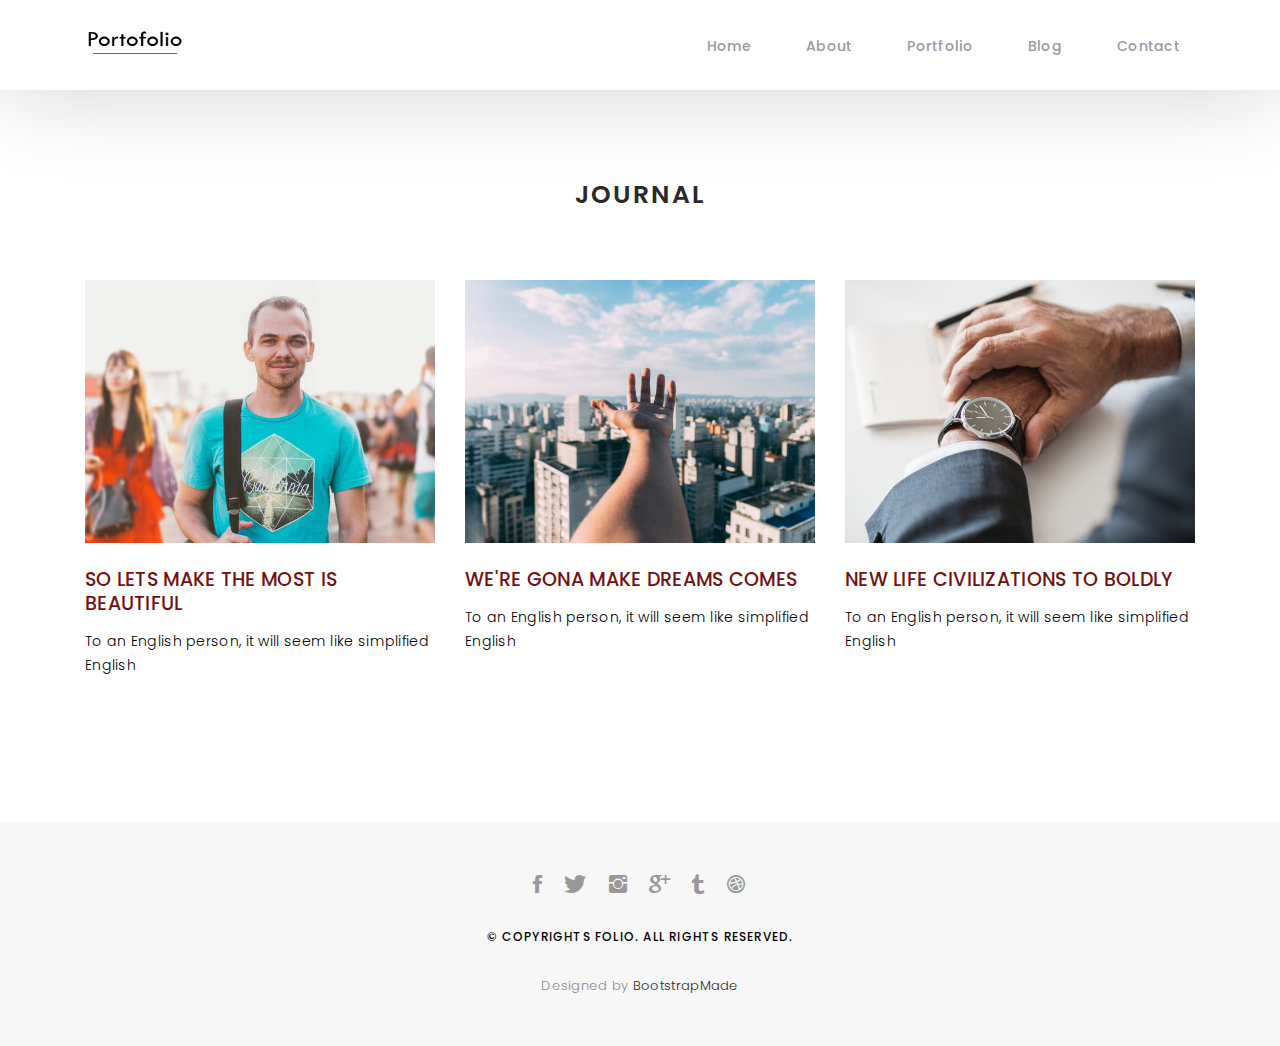
<file: blog-grid.html>
<!DOCTYPE html>
<html lang="en">

<head>
  <!-- meta -->
  <meta charset="utf-8">
  <meta content="width=device-width, initial-scale=1.0" name="viewport">

  <title>Folio - Blog Grid</title>
  <meta content="" name="keywords">
  <meta content="" name="description">

  <!-- Google Fonts -->
  <link href="https://fonts.googleapis.com/css?family=Poppins:300,300i,400,400i,500,500i,600,600i,700,700i|Playfair+Display:400,400i,700,700i,900,900i" rel="stylesheet">

  <!-- Bootstrap CSS File -->
  <link href="lib/bootstrap/css/bootstrap.min.css" rel="stylesheet">

  <!-- Libraries CSS Files -->
  <link href="lib/ionicons/css/ionicons.min.css" rel="stylesheet">
  <link href="lib/owlcarousel/assets/owl.carousel.min.css" rel="stylesheet">
  <link href="lib/magnific-popup/magnific-popup.css" rel="stylesheet">
  <link href="lib/hover/hover.min.css" rel="stylesheet">

  <!-- Blog Stylesheet File -->
  <link href="css/blog.css" rel="stylesheet">

  <!-- Main Stylesheet File -->
  <link href="css/style.css" rel="stylesheet">

  <!-- Responsive css -->
  <link href="css/responsive.css" rel="stylesheet">

  <!-- Favicon -->
  <link rel="shortcut icon" href="images/favicon.png">

  <!-- =======================================================
    Theme Name: Folio
    Theme URL: https://bootstrapmade.com/folio-bootstrap-portfolio-template/
    Author: BootstrapMade.com
    Author URL: https://bootstrapmade.com
  ======================================================= -->
</head>

<body>

  <!-- start section navbar -->
  <nav id="main-nav-subpage" class="subpage-nav">
    <div class="row">
      <div class="container">

        <div class="logo">
          <a href="index.html"><img src="images/my cv.png" alt="logo"></a>
        </div>

        <div class="responsive"><i data-icon="m" class="ion-navicon-round"></i></div>

        <ul class="nav-menu list-unstyled">
          <li><a href="#homee" class="smoothScroll">Home</a></li>
          <li><a href="#about" class="smoothScroll">About</a></li>
          <li><a href="#portfolio" class="smoothScroll">Portfolio</a></li>
          <li><a href="#blog" class="smoothScroll">Blog</a></li>
          <li><a href="#contact" class="smoothScroll">Contact</a></li>
        </ul>

      </div>
    </div>
  </nav>
  <!-- End section navbar -->

  <!-- start section journal -->
  <div id="journal-blog" class="text-left  paddsections">

    <div class="container">
      <div class="section-title text-center">
        <h2>journal</h2>
      </div>
    </div>

    <div class="container">
      <div class="journal-block">
        <div class="row">

          <div class="col-lg-4 col-md-6">
            <div class="journal-info mb-30">

              <a href="blog-single.html"><img src="images/blog-post-1.jpg" class="img-responsive" alt="img"></a>

              <div class="journal-txt">

                <h4><a href="blog-single.html">SO LETS MAKE THE MOST IS BEAUTIFUL</a></h4>
                <p class="separator">To an English person, it will seem like simplified English
                </p>

              </div>

            </div>
          </div>

          <div class="col-lg-4 col-md-6">
            <div class="journal-info mb-30">

              <a href="blog-single.html"><img src="images/blog-post-2.jpg" class="img-responsive" alt="img"></a>

              <div class="journal-txt">

                <h4><a href="blog-single.html">WE'RE GONA MAKE DREAMS COMES</a></h4>
                <p class="separator">To an English person, it will seem like simplified English
                </p>

              </div>

            </div>
          </div>

          <div class="col-lg-4 col-md-6">
            <div class="journal-info mb-30">

              <a href="blog-single.html"><img src="images/blog-post-3.jpg" class="img-responsive" alt="img"></a>

              <div class="journal-txt">

                <h4><a href="blog-single.html">NEW LIFE CIVILIZATIONS TO BOLDLY</a></h4>
                <p class="separator">To an English person, it will seem like simplified English
                </p>

              </div>

            </div>
          </div>
        </div>
      </div>
    </div>
  </div>
  <!-- End section journal -->


  <!-- start section footer -->
  <div id="footer" class="text-center">
    <div class="container">
      <div class="socials-media text-center">

        <ul class="list-unstyled">
          <li><a href="#"><i class="ion-social-facebook"></i></a></li>
          <li><a href="#"><i class="ion-social-twitter"></i></a></li>
          <li><a href="#"><i class="ion-social-instagram"></i></a></li>
          <li><a href="#"><i class="ion-social-googleplus"></i></a></li>
          <li><a href="#"><i class="ion-social-tumblr"></i></a></li>
          <li><a href="#"><i class="ion-social-dribbble"></i></a></li>
        </ul>

      </div>

      <p>&copy; Copyrights Folio. All rights reserved.</p>

      <div class="credits">
        <!--
          All the links in the footer should remain intact.
          You can delete the links only if you purchased the pro version.
          Licensing information: https://bootstrapmade.com/license/
          Purchase the pro version with working PHP/AJAX contact form: https://bootstrapmade.com/buy/?theme=Folio
        -->
        Designed by <a href="https://bootstrapmade.com/">BootstrapMade</a>
      </div>

    </div>
  </div>
  <!-- End section footer -->

  <!-- JavaScript Libraries -->
  <script src="lib/jquery/jquery.min.js"></script>
  <script src="lib/jquery/jquery-migrate.min.js"></script>
  <script src="lib/bootstrap/js/bootstrap.bundle.min.js"></script>
  <script src="lib/typed/typed.js"></script>
  <script src="lib/owlcarousel/owl.carousel.min.js"></script>
  <script src="lib/magnific-popup/magnific-popup.min.js"></script>
  <script src="lib/isotope/isotope.pkgd.min.js"></script>

  <!-- Contact Form JavaScript File -->
  <script src="contactform/contactform.js"></script>

  <!-- Template Main Javascript File -->
  <script src="js/main.js"></script>

</body>

</html>
</file>
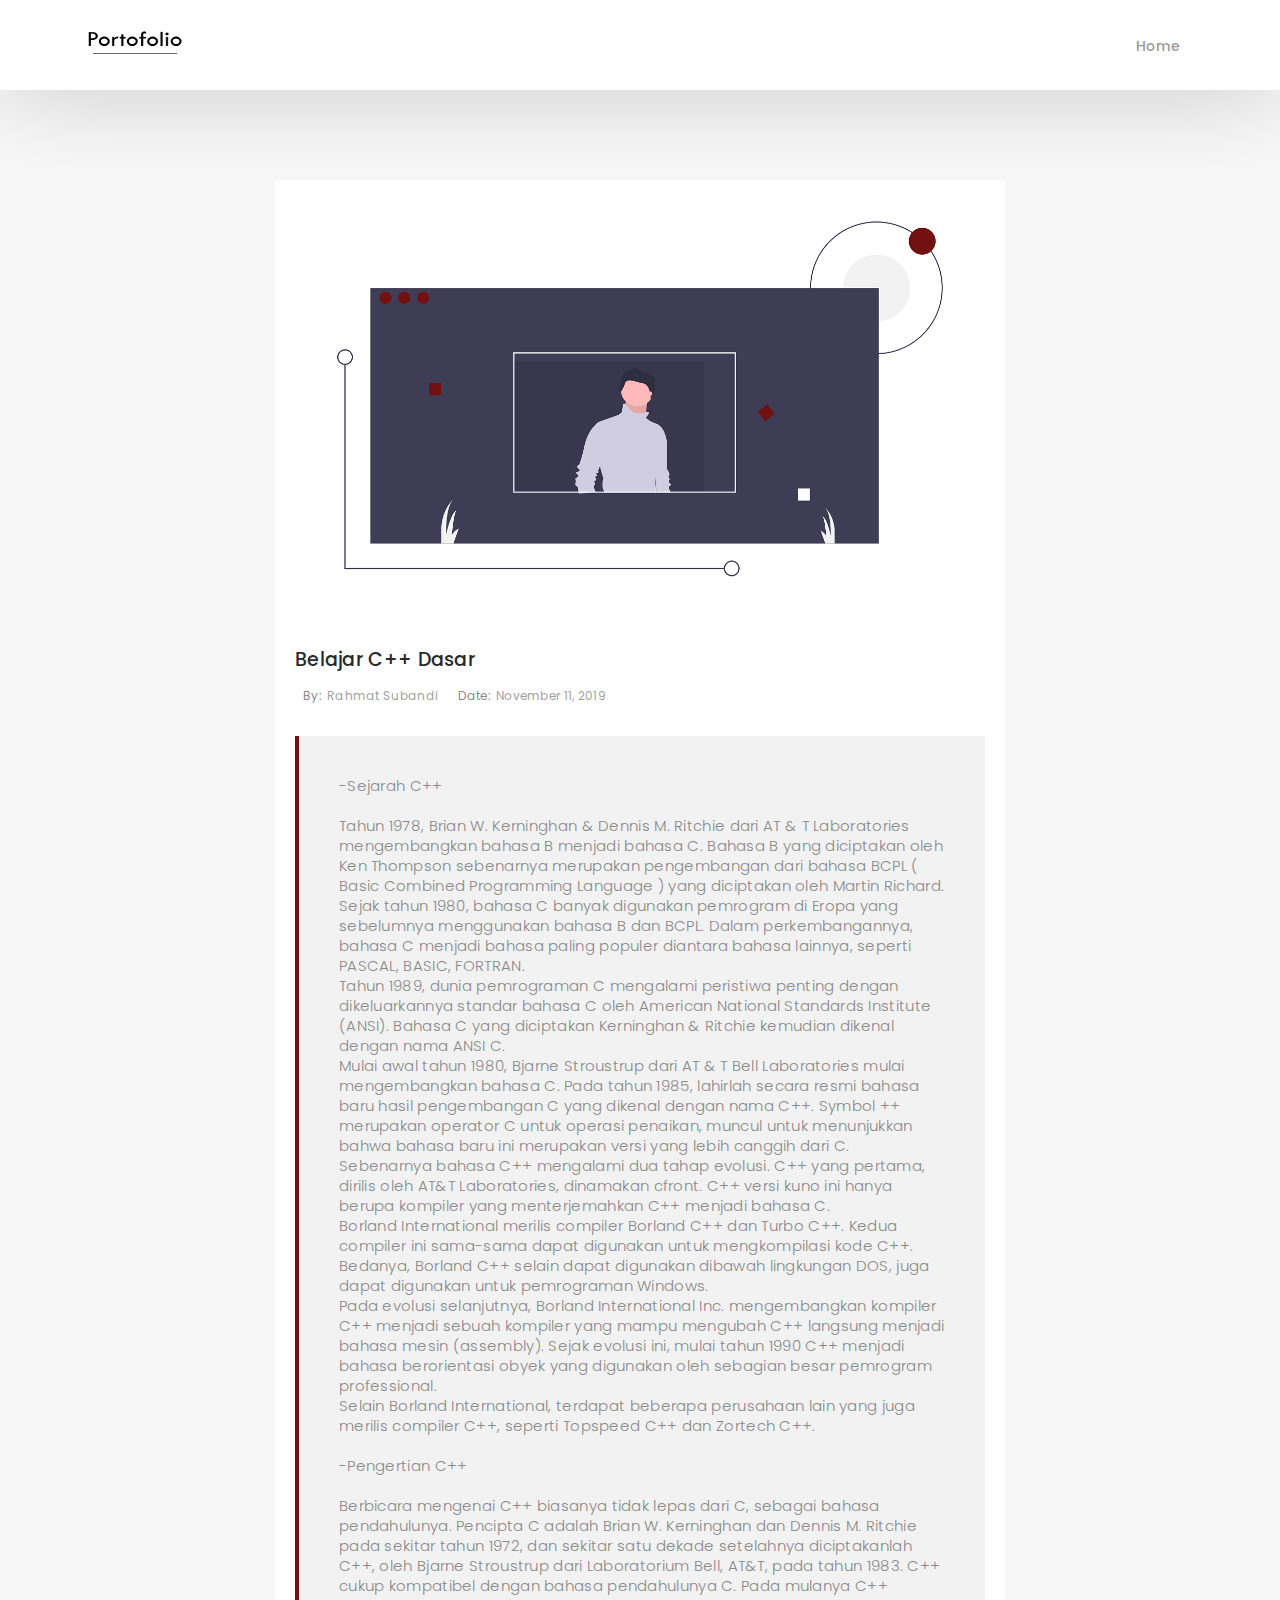
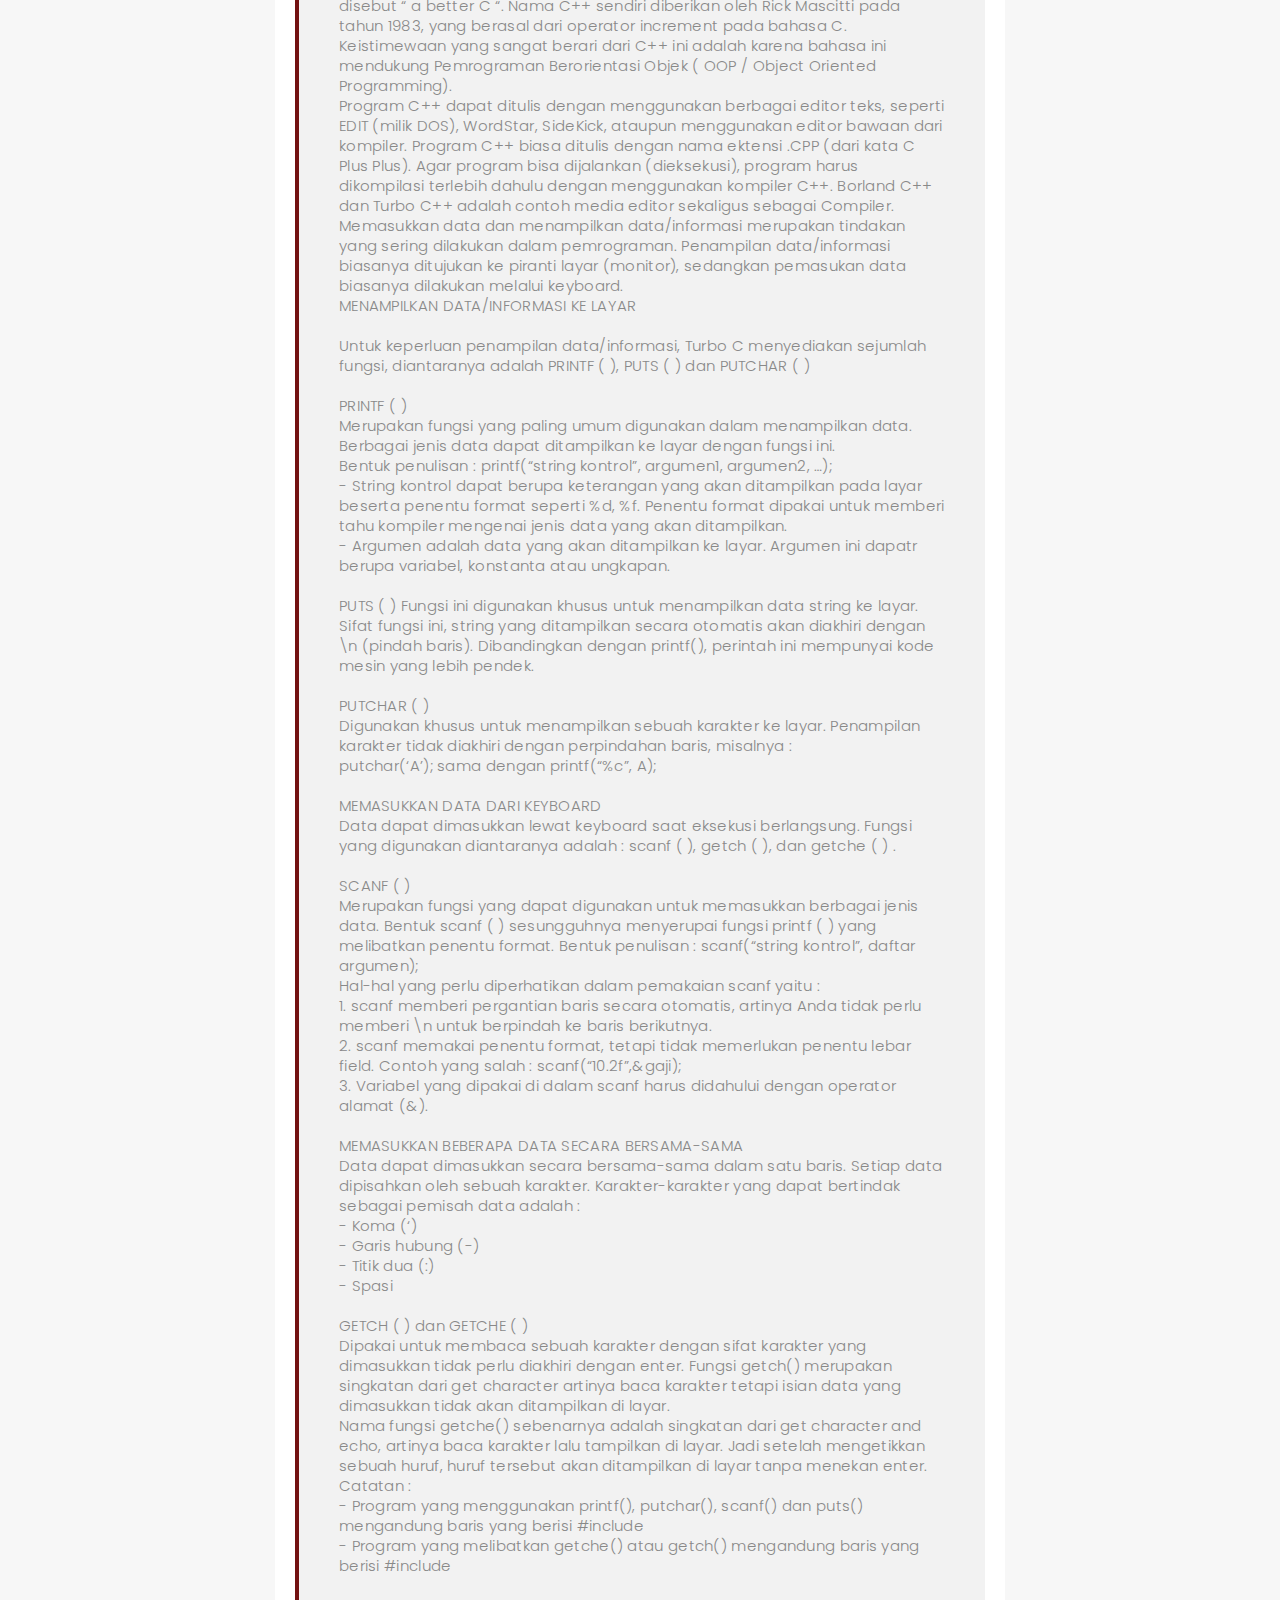
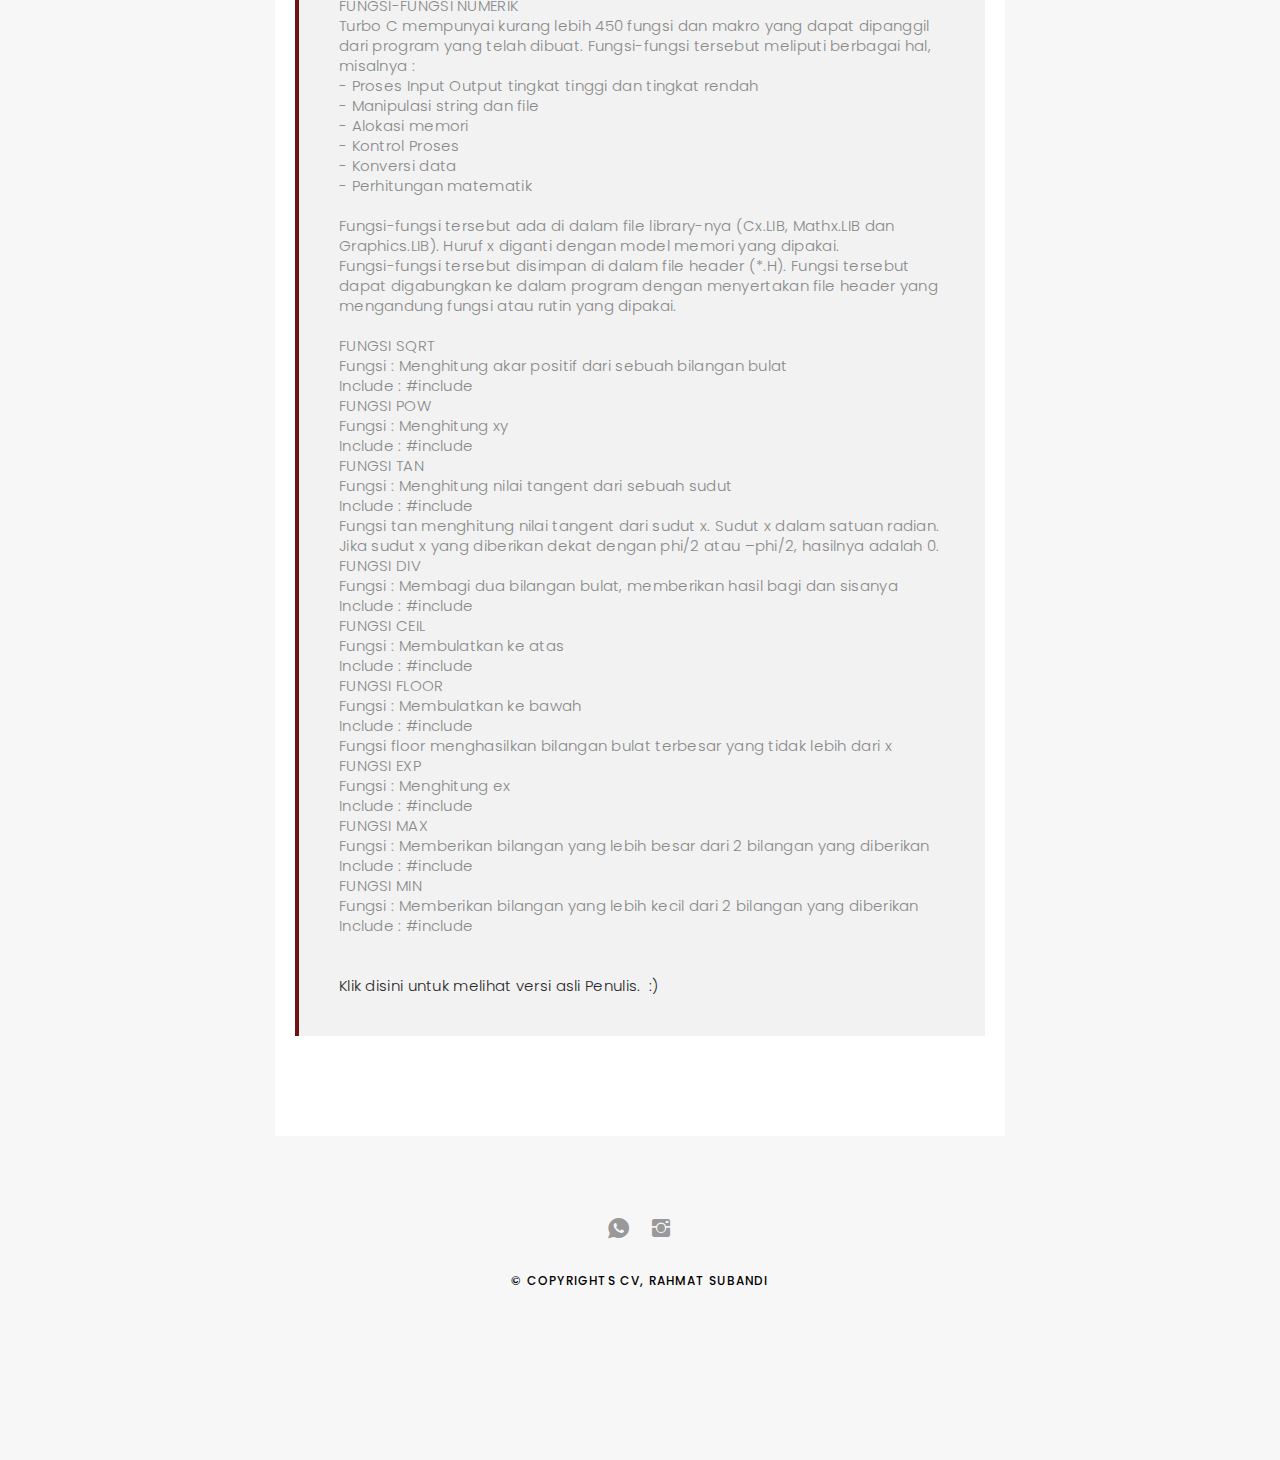
<file: blog-single.html>
<!DOCTYPE html>
<html lang="en">

<head>
  <!-- meta -->
  <meta charset="utf-8">
  <meta content="width=device-width, initial-scale=1.0" name="viewport">

  <title>Folio - Pengertian C++</title>
  <meta content="" name="keywords">
  <meta content="" name="description">

  <!-- Google Fonts -->
  <link href="https://fonts.googleapis.com/css?family=Poppins:300,300i,400,400i,500,500i,600,600i,700,700i|Playfair+Display:400,400i,700,700i,900,900i" rel="stylesheet">

  <!-- Bootstrap CSS File -->
  <link href="lib/bootstrap/css/bootstrap.min.css" rel="stylesheet">

  <!-- Libraries CSS Files -->
  <link href="lib/ionicons/css/ionicons.min.css" rel="stylesheet">
  <link href="lib/owlcarousel/assets/owl.carousel.min.css" rel="stylesheet">
  <link href="lib/magnific-popup/magnific-popup.css" rel="stylesheet">
  <link href="lib/hover/hover.min.css" rel="stylesheet">

  <!-- Blog Stylesheet File -->
  <link href="css/blog.css" rel="stylesheet">

  <!-- Main Stylesheet File -->
  <link href="css/style.css" rel="stylesheet">

  <!-- Responsive css -->
  <link href="css/responsive.css" rel="stylesheet">

  <!-- Favicon -->
  <link rel="shortcut icon" href="images/favicon.png">

  <!-- =======================================================
    Theme Name: Folio
    Theme URL: https://bootstrapmade.com/folio-bootstrap-portfolio-template/
    Author: BootstrapMade.com
    Author URL: https://bootstrapmade.com
  ======================================================= -->
</head>

<body>

  <!-- start section navbar -->
  <nav id="main-nav-subpage" class="subpage-nav">
    <div class="row">
      <div class="container">

        <div class="logo">
          <a href="index.html"><img src="images/my cv.png" alt="logo"></a>
        </div>

        <div class="responsive"><i data-icon="m" class="ion-navicon-round"></i></div>

        <ul class="nav-menu list-unstyled">
          <li><a href="index.html" class="smoothScroll">Home</a></li>
        </ul>
      </div>
    </div>
  </nav>
  <!-- End section navbar -->
  
  <!-- start section main content -->
  <div class="main-content paddsection">
    <div class="container">
      <div class="row justify-content-center">
        <div class="col-md-8 col-md-offset-2">
          <div class="row">
            <div class="container-main single-main">
              <div class="col-md-12">
                <div class="block-main mb-30">
                  <img src="images/Blog.png" height="100%" width="100%" class="img-responsive" alt="reviews2">
                  <div class="content-main single-post padDiv">
                    <div class="journal-txt">
                      <h4><a href="#">Belajar C++ Dasar</a></h4>
                    </div>
                    <div class="post-meta">
                      <ul class="list-unstyled mb-0">
                        <li class="author">by:<a href="https://www.instagram.com/rhmtin/?hl=id" target="_blank"">Rahmat Subandi</a></li>
                        <li class="date">date:<a href="https://www.calendar-365.com/2019-calendar.html" target="_blank">November 11, 2019</a></li>
                      </ul>
                    </div>
                    <blockquote>-Sejarah C++ <br><br>
                        Tahun 1978, Brian W. Kerninghan & Dennis M. Ritchie dari AT & T Laboratories mengembangkan bahasa B menjadi bahasa C. Bahasa B yang diciptakan oleh Ken Thompson sebenarnya merupakan pengembangan dari bahasa BCPL ( Basic Combined Programming Language ) yang diciptakan oleh Martin Richard.
                        <br>
                        Sejak tahun 1980, bahasa C banyak digunakan pemrogram di Eropa yang sebelumnya menggunakan bahasa B dan BCPL. Dalam perkembangannya, bahasa C menjadi bahasa paling populer diantara bahasa lainnya, seperti PASCAL, BASIC, FORTRAN.
                        <br>
                        Tahun 1989, dunia pemrograman C mengalami peristiwa penting dengan dikeluarkannya standar bahasa C oleh American National Standards Institute (ANSI). Bahasa C yang diciptakan Kerninghan & Ritchie kemudian dikenal dengan nama ANSI C.
                        <br>
                        Mulai awal tahun 1980, Bjarne Stroustrup dari AT & T Bell Laboratories mulai mengembangkan bahasa C. Pada tahun 1985, lahirlah secara resmi bahasa baru hasil pengembangan C yang dikenal dengan nama C++. Symbol ++ merupakan operator C untuk operasi penaikan, muncul untuk menunjukkan bahwa bahasa baru ini merupakan versi yang lebih canggih dari C.
                        <br>
                        Sebenarnya bahasa C++ mengalami dua tahap evolusi. C++ yang pertama, dirilis oleh AT&T Laboratories, dinamakan cfront. C++ versi kuno ini hanya berupa kompiler yang menterjemahkan C++ menjadi bahasa C.
                        <br>
                        Borland International merilis compiler Borland C++ dan Turbo C++.
                        Kedua compiler ini sama-sama dapat digunakan untuk mengkompilasi kode
                        C++. Bedanya, Borland C++ selain dapat digunakan dibawah lingkungan
                        DOS, juga dapat digunakan untuk pemrograman Windows.
                        <br>
                        Pada evolusi selanjutnya, Borland International Inc. mengembangkan kompiler C++ menjadi sebuah kompiler yang mampu mengubah C++ langsung menjadi bahasa mesin (assembly). Sejak evolusi ini, mulai tahun 1990 C++ menjadi bahasa berorientasi obyek yang digunakan oleh sebagian besar pemrogram professional.
                        <br>
                        Selain Borland International, terdapat beberapa perusahaan lain yang juga merilis
                        compiler C++, seperti Topspeed C++ dan Zortech C++.
                        <br><br>
                        -Pengertian C++ <br>
                        <br>
                        Berbicara mengenai C++ biasanya tidak lepas dari C, sebagai bahasa pendahulunya. Pencipta C adalah Brian W. Kerninghan dan Dennis M. Ritchie pada sekitar tahun 1972, dan sekitar satu dekade setelahnya diciptakanlah C++, oleh Bjarne Stroustrup dari Laboratorium Bell, AT&T, pada tahun 1983. C++ cukup kompatibel dengan bahasa pendahulunya C. Pada mulanya C++ disebut “ a better C “. Nama C++ sendiri diberikan oleh Rick Mascitti pada tahun 1983, yang berasal dari operator increment pada bahasa C. Keistimewaan yang sangat berari dari C++ ini adalah karena bahasa ini mendukung Pemrograman Berorientasi Objek ( OOP / Object Oriented Programming).
                        <br>
                        Program C++ dapat ditulis dengan menggunakan berbagai editor teks, seperti EDIT (milik DOS), WordStar, SideKick, ataupun menggunakan editor bawaan dari kompiler. Program C++ biasa ditulis dengan nama ektensi .CPP (dari kata C Plus Plus). Agar program bisa dijalankan (dieksekusi), program harus dikompilasi terlebih dahulu dengan menggunakan kompiler C++.
                        Borland C++ dan Turbo C++ adalah contoh media editor sekaligus sebagai Compiler.
                        <br>
                        Memasukkan data dan menampilkan data/informasi merupakan tindakan yang sering dilakukan dalam pemrograman. Penampilan data/informasi biasanya ditujukan ke piranti layar (monitor), sedangkan pemasukan data biasanya dilakukan melalui keyboard.<br>
                        MENAMPILKAN DATA/INFORMASI KE LAYAR<br>
                        <br>
                        Untuk keperluan penampilan data/informasi, Turbo C menyediakan sejumlah fungsi, diantaranya adalah PRINTF ( ), PUTS ( ) dan PUTCHAR ( )<br>
                        <br>
                        PRINTF ( )<br>
                        Merupakan fungsi yang paling umum digunakan dalam menampilkan data. Berbagai jenis data dapat ditampilkan ke layar dengan fungsi ini.<br>
                        Bentuk penulisan : printf(“string kontrol”, argumen1, argumen2, …);<br>
                        - String kontrol dapat berupa keterangan yang akan ditampilkan pada layar beserta penentu format seperti %d, %f. Penentu format dipakai untuk memberi tahu kompiler mengenai jenis data yang akan ditampilkan.<br>
                        - Argumen adalah data yang akan ditampilkan ke layar. Argumen ini dapatr berupa variabel, konstanta atau ungkapan.<br>
                        <br>
                        PUTS ( )
                        Fungsi ini digunakan khusus untuk menampilkan data string ke layar. Sifat fungsi ini, string yang ditampilkan secara otomatis akan diakhiri dengan \n (pindah baris). Dibandingkan dengan printf(), perintah ini mempunyai kode mesin yang lebih pendek.<br><br>
                        PUTCHAR ( )<br>
                        Digunakan khusus untuk menampilkan sebuah karakter ke layar. Penampilan karakter tidak diakhiri dengan perpindahan baris, misalnya :<br>
                        putchar(‘A’); sama dengan printf(“%c”, A);<br><br>
                        MEMASUKKAN DATA DARI KEYBOARD<br>
                        Data dapat dimasukkan lewat keyboard saat eksekusi berlangsung. Fungsi yang digunakan diantaranya adalah : scanf ( ), getch ( ), dan getche ( ) .
                        <br><br>
                        SCANF ( )<br>
                        Merupakan fungsi yang dapat digunakan untuk memasukkan berbagai jenis data. Bentuk scanf ( ) sesungguhnya menyerupai fungsi printf ( ) yang melibatkan penentu format. Bentuk penulisan : scanf(“string kontrol”, daftar argumen);<br>
                        Hal-hal yang perlu diperhatikan dalam pemakaian scanf yaitu :<br>
                        1. scanf memberi pergantian baris secara otomatis, artinya Anda tidak perlu memberi \n untuk berpindah ke baris berikutnya.<br>
                        2. scanf memakai penentu format, tetapi tidak memerlukan penentu lebar field. Contoh yang salah : scanf(“10.2f”,&gaji);<br>
                        3. Variabel yang dipakai di dalam scanf harus didahului dengan operator alamat (&).<br>
                        <br>
                        MEMASUKKAN BEBERAPA DATA SECARA BERSAMA-SAMA<br>
                        Data dapat dimasukkan secara bersama-sama dalam satu baris. Setiap data dipisahkan oleh sebuah karakter. Karakter-karakter yang dapat bertindak sebagai pemisah data adalah :<br>
                        - Koma (‘)<br>
                        - Garis hubung (-)<br>
                        - Titik dua (:)<br>
                        - Spasi<br>
                        <br>
                        GETCH ( ) dan GETCHE ( )<br>
                        Dipakai untuk membaca sebuah karakter dengan sifat karakter yang dimasukkan tidak perlu diakhiri dengan enter. Fungsi getch() merupakan singkatan dari get character artinya baca karakter tetapi isian data yang dimasukkan tidak akan ditampilkan di layar.<br>
                        Nama fungsi getche() sebenarnya adalah singkatan dari get character and echo, artinya baca karakter lalu tampilkan di layar. Jadi setelah mengetikkan sebuah huruf, huruf tersebut akan ditampilkan di layar tanpa menekan enter.<br>
                        Catatan :<br>
                        - Program yang menggunakan printf(), putchar(), scanf() dan puts() mengandung baris yang berisi #include<br>
                        - Program yang melibatkan getche() atau getch() mengandung baris yang berisi #include
                        <br><br>
                        FUNGSI-FUNGSI NUMERIK<br>
                        Turbo C mempunyai kurang lebih 450 fungsi dan makro yang dapat dipanggil dari program yang telah dibuat. Fungsi-fungsi tersebut meliputi berbagai hal, misalnya :<br>
                        - Proses Input Output tingkat tinggi dan tingkat rendah<br>
                        - Manipulasi string dan file<br>
                        - Alokasi memori<br>
                        - Kontrol Proses<br>
                        - Konversi data<br>
                        - Perhitungan matematik<br>
                        <br>
                        Fungsi-fungsi tersebut ada di dalam file library-nya (Cx.LIB, Mathx.LIB dan Graphics.LIB). Huruf x diganti dengan model memori yang dipakai.<br>
                        Fungsi-fungsi tersebut disimpan di dalam file header (*.H). Fungsi tersebut dapat digabungkan ke dalam program dengan menyertakan file header yang mengandung fungsi atau rutin yang dipakai.
                        <br><br>
                        FUNGSI SQRT<br>
                        Fungsi : Menghitung akar positif dari sebuah bilangan bulat<br>
                        Include : #include
                        <br>
                        FUNGSI POW<br>
                        Fungsi : Menghitung xy<br>
                        Include : #include
                        <br>
                        FUNGSI TAN<br>
                        Fungsi : Menghitung nilai tangent dari sebuah sudut<br>
                        Include : #include<br>
                        Fungsi tan menghitung nilai tangent dari sudut x. Sudut x dalam satuan radian. Jika sudut x yang diberikan dekat dengan phi/2 atau –phi/2, hasilnya adalah 0.
                        <br>
                        FUNGSI DIV<br>
                        Fungsi : Membagi dua bilangan bulat, memberikan hasil bagi dan sisanya<br>
                        Include : #include
                        <br>
                        FUNGSI CEIL<br>
                        Fungsi : Membulatkan ke atas<br>
                        Include : #include
                        <br>
                        FUNGSI FLOOR<br>
                        Fungsi : Membulatkan ke bawah<br>
                        Include : #include<br>
                        Fungsi floor menghasilkan bilangan bulat terbesar yang tidak lebih dari x
                        <br>
                        FUNGSI EXP<br>
                        Fungsi : Menghitung ex<br>
                        Include : #include
                        <br>
                        FUNGSI MAX<br>
                        Fungsi : Memberikan bilangan yang lebih besar dari 2 bilangan yang diberikan<br>
                        Include : #include
                        <br>
                        FUNGSI MIN<br>
                        Fungsi : Memberikan bilangan yang lebih kecil dari 2 bilangan yang diberikan<br>
                        Include : #include
                        <br><br><br>
                        <a href="http://libraryeka.blogspot.com/2014/02/sejarah-dan-pengertian-c-beserta-fungsi.html">Klik disini untuk melihat versi asli Penulis.&nbsp; :)</a> </blockquote><br><br>

                  </div>
                </div>
              </div>
  <!-- start section main content -->

  <!-- start section footer -->
  <div id="footer" class="text-center">
    <div class="container">
      <div class="socials-media text-center">

        <ul class="list-unstyled">
            <li><a href="https://api.whatsapp.com/send?phone=6289614262247" target="_blank"><i class="ion-social-whatsapp"></i></a></li>
            <li><a href="https://www.instagram.com/rhmtin/?hl=id" target="_blank"><i class="ion-social-instagram"></i></a></li>
        </ul>

      </div>

      <p>&copy; Copyrights CV, Rahmat Subandi</p>

    </div>
  </div>
  <!-- End section footer -->

  <!-- JavaScript Libraries -->
  <script src="lib/jquery/jquery.min.js"></script>
  <script src="lib/jquery/jquery-migrate.min.js"></script>
  <script src="lib/bootstrap/js/bootstrap.bundle.min.js"></script>
  <script src="lib/typed/typed.js"></script>
  <script src="lib/owlcarousel/owl.carousel.min.js"></script>
  <script src="lib/magnific-popup/magnific-popup.min.js"></script>
  <script src="lib/isotope/isotope.pkgd.min.js"></script>

  <!-- Contact Form JavaScript File -->
  <script src="contactform/contactform.js"></script>

  <!-- Template Main Javascript File -->
  <script src="js/main.js"></script>

</body>

</html>
</file>
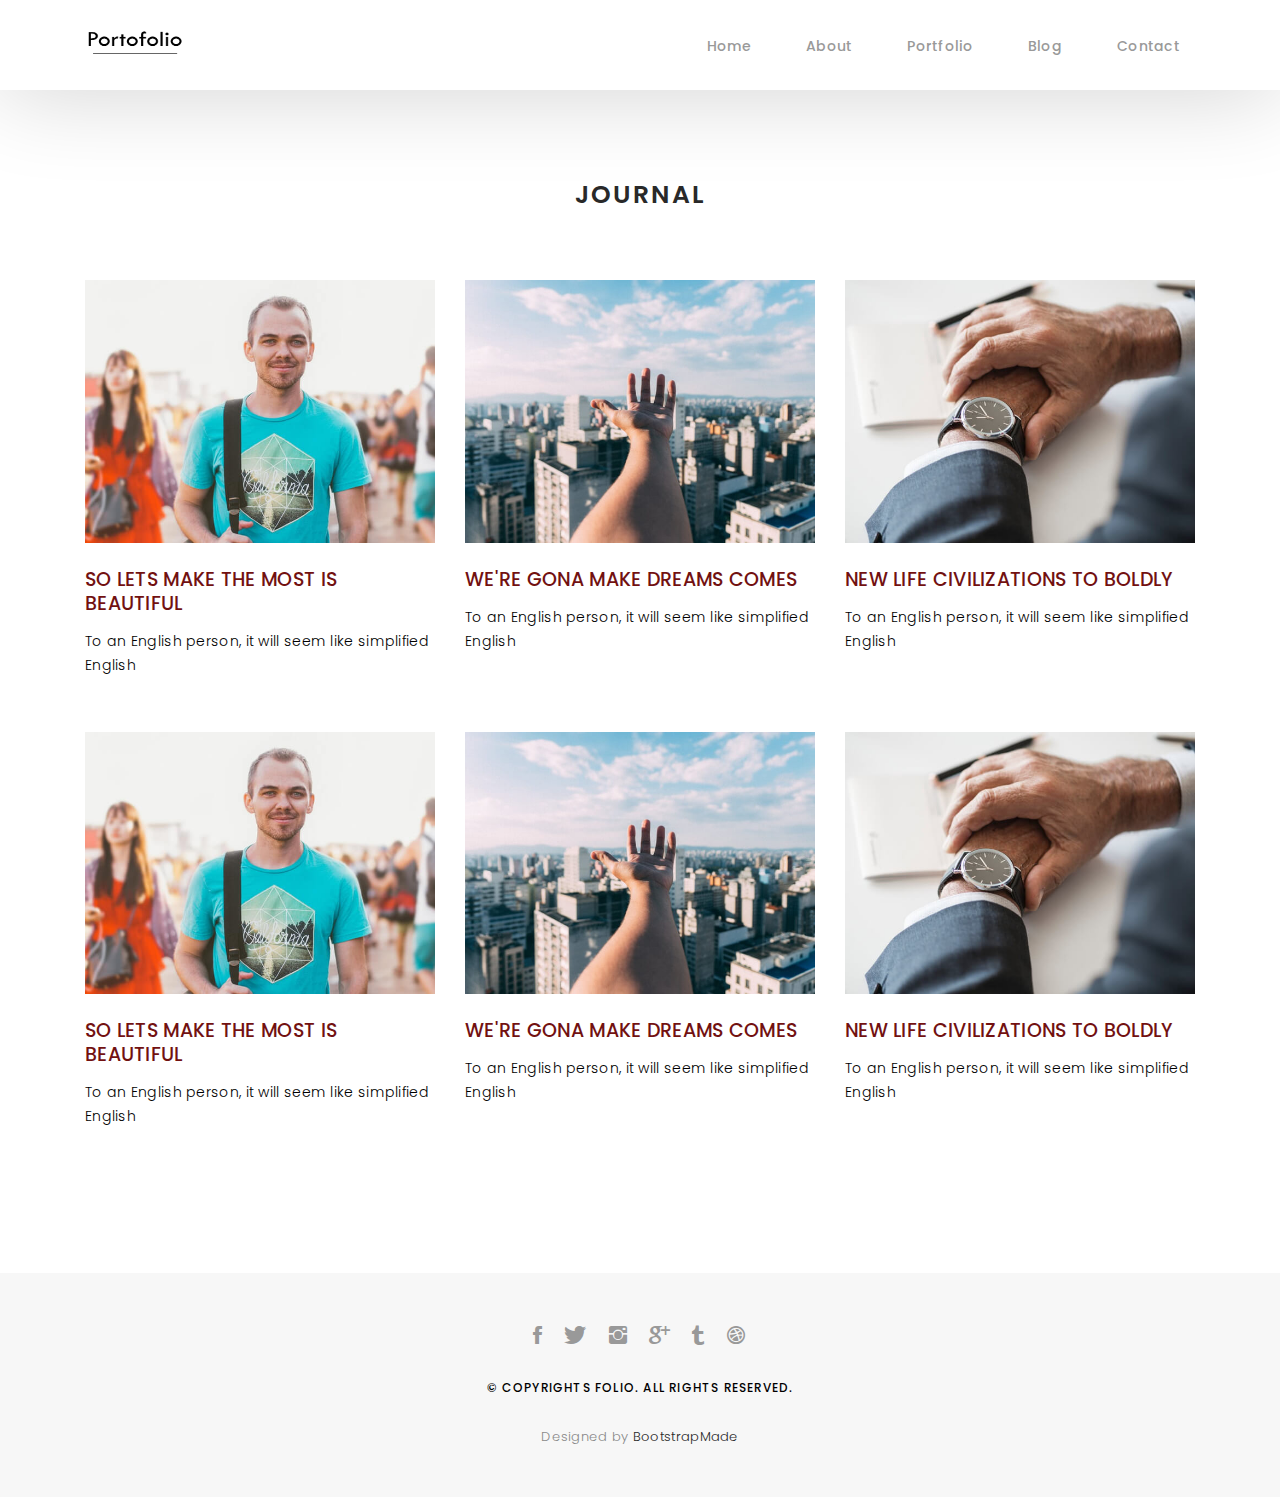
<file: js/blog-grid.html>
<!DOCTYPE html>
<html lang="en">

<head>
  <!-- meta -->
  <meta charset="utf-8">
  <meta content="width=device-width, initial-scale=1.0" name="viewport">

  <title>Folio - Blog Grid</title>
  <meta content="" name="keywords">
  <meta content="" name="description">

  <!-- Google Fonts -->
  <link href="https://fonts.googleapis.com/css?family=Poppins:300,300i,400,400i,500,500i,600,600i,700,700i|Playfair+Display:400,400i,700,700i,900,900i" rel="stylesheet">

  <!-- Bootstrap CSS File -->
  <link href="lib/bootstrap/css/bootstrap.min.css" rel="stylesheet">

  <!-- Libraries CSS Files -->
  <link href="lib/ionicons/css/ionicons.min.css" rel="stylesheet">
  <link href="lib/owlcarousel/assets/owl.carousel.min.css" rel="stylesheet">
  <link href="lib/magnific-popup/magnific-popup.css" rel="stylesheet">
  <link href="lib/hover/hover.min.css" rel="stylesheet">

  <!-- Blog Stylesheet File -->
  <link href="css/blog.css" rel="stylesheet">

  <!-- Main Stylesheet File -->
  <link href="css/style.css" rel="stylesheet">

  <!-- Responsive css -->
  <link href="css/responsive.css" rel="stylesheet">

  <!-- Favicon -->
  <link rel="shortcut icon" href="images/favicon.png">

  <!-- =======================================================
    Theme Name: Folio
    Theme URL: https://bootstrapmade.com/folio-bootstrap-portfolio-template/
    Author: BootstrapMade.com
    Author URL: https://bootstrapmade.com
  ======================================================= -->
</head>

<body>

  <!-- start section navbar -->
  <nav id="main-nav-subpage" class="subpage-nav">
    <div class="row">
      <div class="container">

        <div class="logo">
          <a href="index.html"><img src="images/my cv.png" alt="logo"></a>
        </div>

        <div class="responsive"><i data-icon="m" class="ion-navicon-round"></i></div>

        <ul class="nav-menu list-unstyled">
          <li><a href="#homee" class="smoothScroll">Home</a></li>
          <li><a href="#about" class="smoothScroll">About</a></li>
          <li><a href="#portfolio" class="smoothScroll">Portfolio</a></li>
          <li><a href="#blog" class="smoothScroll">Blog</a></li>
          <li><a href="#contact" class="smoothScroll">Contact</a></li>
        </ul>

      </div>
    </div>
  </nav>
  <!-- End section navbar -->

  <!-- start section journal -->
  <div id="journal-blog" class="text-left  paddsections">

    <div class="container">
      <div class="section-title text-center">
        <h2>journal</h2>
      </div>
    </div>

    <div class="container">
      <div class="journal-block">
        <div class="row">

          <div class="col-lg-4 col-md-6">
            <div class="journal-info mb-30">

              <a href="blog-single.html"><img src="images/blog-post-1.jpg" class="img-responsive" alt="img"></a>

              <div class="journal-txt">

                <h4><a href="blog-single.html">SO LETS MAKE THE MOST IS BEAUTIFUL</a></h4>
                <p class="separator">To an English person, it will seem like simplified English
                </p>

              </div>

            </div>
          </div>

          <div class="col-lg-4 col-md-6">
            <div class="journal-info mb-30">

              <a href="blog-single.html"><img src="images/blog-post-2.jpg" class="img-responsive" alt="img"></a>

              <div class="journal-txt">

                <h4><a href="blog-single.html">WE'RE GONA MAKE DREAMS COMES</a></h4>
                <p class="separator">To an English person, it will seem like simplified English
                </p>

              </div>

            </div>
          </div>

          <div class="col-lg-4 col-md-6">
            <div class="journal-info mb-30">

              <a href="blog-single.html"><img src="images/blog-post-3.jpg" class="img-responsive" alt="img"></a>

              <div class="journal-txt">

                <h4><a href="blog-single.html">NEW LIFE CIVILIZATIONS TO BOLDLY</a></h4>
                <p class="separator">To an English person, it will seem like simplified English
                </p>

              </div>

            </div>
          </div>

          <div class="col-lg-4 col-md-6">
            <div class="journal-info mb-30">

              <a href="blog-single.html"><img src="images/blog-post-1.jpg" class="img-responsive" alt="img"></a>

              <div class="journal-txt">

                <h4><a href="blog-single.html">SO LETS MAKE THE MOST IS BEAUTIFUL</a></h4>
                <p class="separator">To an English person, it will seem like simplified English
                </p>

              </div>

            </div>
          </div>

          <div class="col-lg-4 col-md-6">
            <div class="journal-info mb-30">

              <a href="blog-single.html"><img src="images/blog-post-2.jpg" class="img-responsive" alt="img"></a>

              <div class="journal-txt">

                <h4><a href="blog-single.html">WE'RE GONA MAKE DREAMS COMES</a></h4>
                <p class="separator">To an English person, it will seem like simplified English
                </p>

              </div>

            </div>
          </div>

          <div class="col-lg-4 col-md-6">
            <div class="journal-info mb-30">

              <a href="blog-single.html"><img src="images/blog-post-3.jpg" class="img-responsive" alt="img"></a>

              <div class="journal-txt">

                <h4><a href="blog-single.html">NEW LIFE CIVILIZATIONS TO BOLDLY</a></h4>
                <p class="separator">To an English person, it will seem like simplified English
                </p>

              </div>

            </div>
          </div>

        </div>
      </div>
    </div>
  </div>
  <!-- End section journal -->


  <!-- start section footer -->
  <div id="footer" class="text-center">
    <div class="container">
      <div class="socials-media text-center">

        <ul class="list-unstyled">
          <li><a href="#"><i class="ion-social-facebook"></i></a></li>
          <li><a href="#"><i class="ion-social-twitter"></i></a></li>
          <li><a href="#"><i class="ion-social-instagram"></i></a></li>
          <li><a href="#"><i class="ion-social-googleplus"></i></a></li>
          <li><a href="#"><i class="ion-social-tumblr"></i></a></li>
          <li><a href="#"><i class="ion-social-dribbble"></i></a></li>
        </ul>

      </div>

      <p>&copy; Copyrights Folio. All rights reserved.</p>

      <div class="credits">
        <!--
          All the links in the footer should remain intact.
          You can delete the links only if you purchased the pro version.
          Licensing information: https://bootstrapmade.com/license/
          Purchase the pro version with working PHP/AJAX contact form: https://bootstrapmade.com/buy/?theme=Folio
        -->
        Designed by <a href="https://bootstrapmade.com/">BootstrapMade</a>
      </div>

    </div>
  </div>
  <!-- End section footer -->

  <!-- JavaScript Libraries -->
  <script src="lib/jquery/jquery.min.js"></script>
  <script src="lib/jquery/jquery-migrate.min.js"></script>
  <script src="lib/bootstrap/js/bootstrap.bundle.min.js"></script>
  <script src="lib/typed/typed.js"></script>
  <script src="lib/owlcarousel/owl.carousel.min.js"></script>
  <script src="lib/magnific-popup/magnific-popup.min.js"></script>
  <script src="lib/isotope/isotope.pkgd.min.js"></script>

  <!-- Contact Form JavaScript File -->
  <script src="contactform/contactform.js"></script>

  <!-- Template Main Javascript File -->
  <script src="js/main.js"></script>

</body>

</html>
</file>
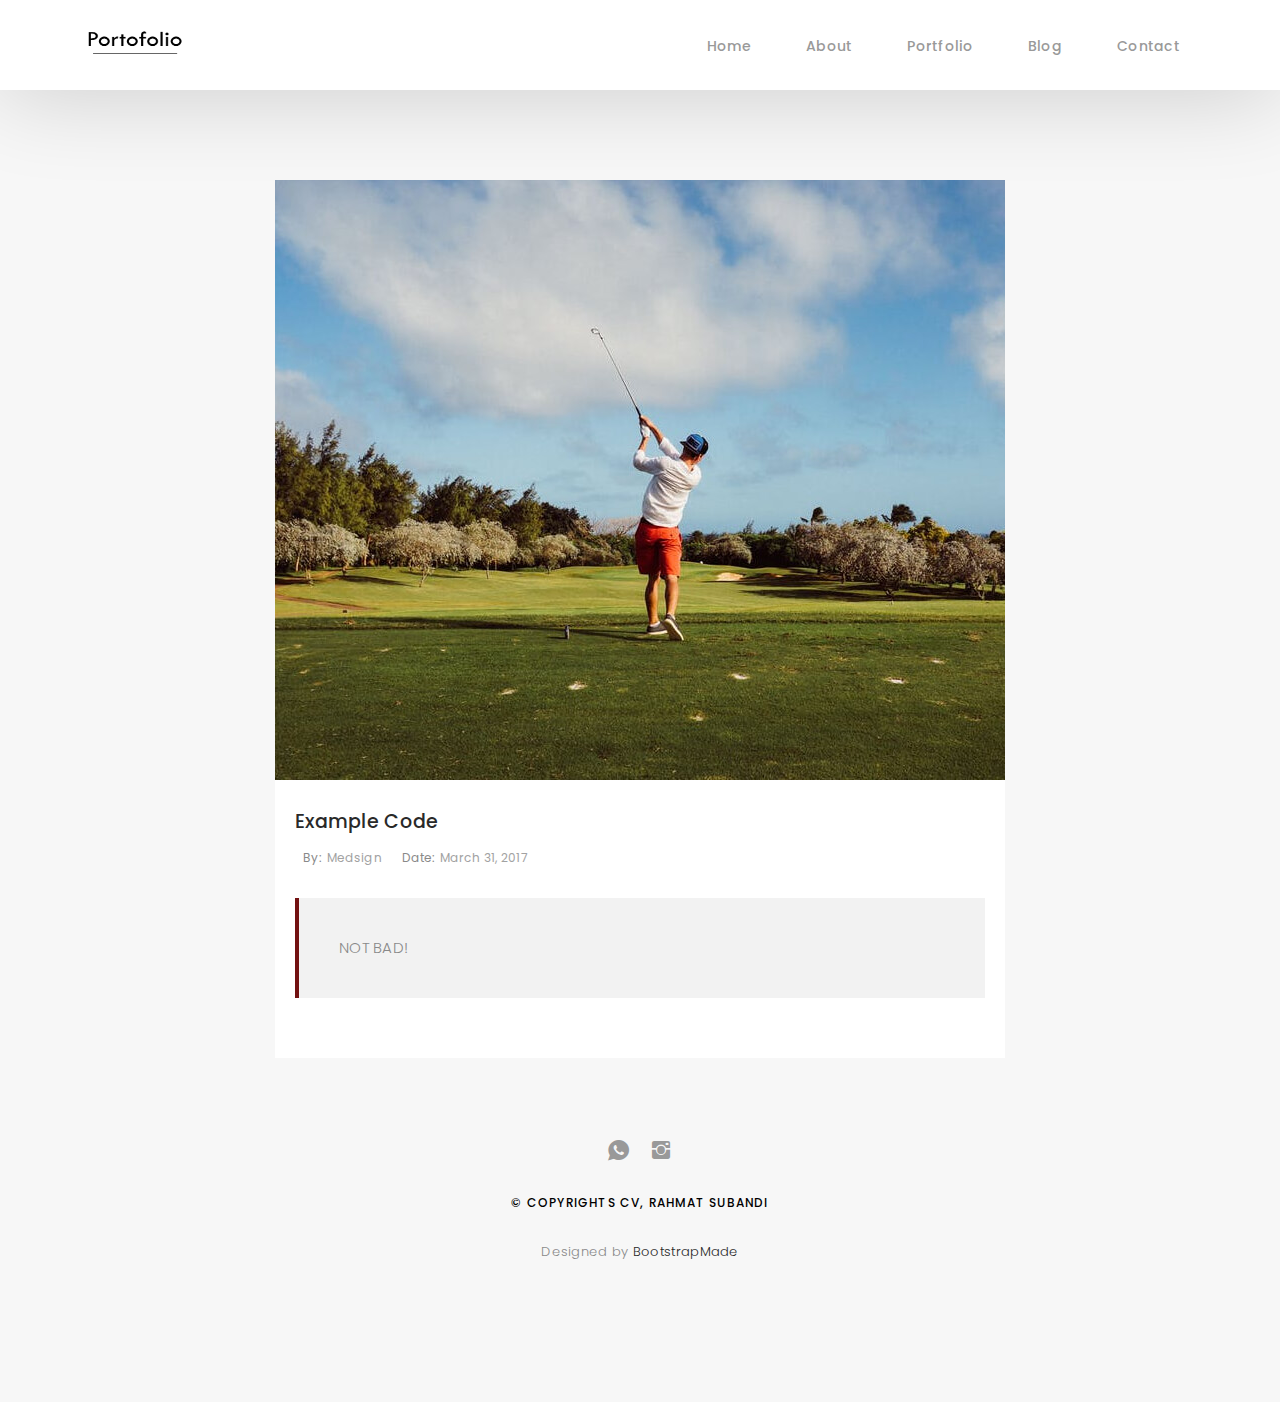
<file: js/blog-single.html>
<!DOCTYPE html>
<html lang="en">

<head>
  <!-- meta -->
  <meta charset="utf-8">
  <meta content="width=device-width, initial-scale=1.0" name="viewport">

  <title>Folio - Blog Singlee</title>
  <meta content="" name="keywords">
  <meta content="" name="description">

  <!-- Google Fonts -->
  <link href="https://fonts.googleapis.com/css?family=Poppins:300,300i,400,400i,500,500i,600,600i,700,700i|Playfair+Display:400,400i,700,700i,900,900i" rel="stylesheet">

  <!-- Bootstrap CSS File -->
  <link href="lib/bootstrap/css/bootstrap.min.css" rel="stylesheet">

  <!-- Libraries CSS Files -->
  <link href="lib/ionicons/css/ionicons.min.css" rel="stylesheet">
  <link href="lib/owlcarousel/assets/owl.carousel.min.css" rel="stylesheet">
  <link href="lib/magnific-popup/magnific-popup.css" rel="stylesheet">
  <link href="lib/hover/hover.min.css" rel="stylesheet">

  <!-- Blog Stylesheet File -->
  <link href="css/blog.css" rel="stylesheet">

  <!-- Main Stylesheet File -->
  <link href="css/style.css" rel="stylesheet">

  <!-- Responsive css -->
  <link href="css/responsive.css" rel="stylesheet">

  <!-- Favicon -->
  <link rel="shortcut icon" href="images/favicon.png">

  <!-- =======================================================
    Theme Name: Folio
    Theme URL: https://bootstrapmade.com/folio-bootstrap-portfolio-template/
    Author: BootstrapMade.com
    Author URL: https://bootstrapmade.com
  ======================================================= -->
</head>

<body>

  <!-- start section navbar -->
  <nav id="main-nav-subpage" class="subpage-nav">
    <div class="row">
      <div class="container">

        <div class="logo">
          <a href="index.html"><img src="images/my cv.png" alt="logo"></a>
        </div>

        <div class="responsive"><i data-icon="m" class="ion-navicon-round"></i></div>

        <ul class="nav-menu list-unstyled">
          <li><a href="#homee" class="smoothScroll">Home</a></li>
          <li><a href="#about" class="smoothScroll">About</a></li>
          <li><a href="#portfolio" class="smoothScroll">Portfolio</a></li>
          <li><a href="#blog" class="smoothScroll">Blog</a></li>
          <li><a href="#contact" class="smoothScroll">Contact</a></li>
        </ul>
      </div>
    </div>
  </nav>
  <!-- End section navbar -->
  
  <!-- start section main content -->
  <div class="main-content paddsection">
    <div class="container">
      <div class="row justify-content-center">
        <div class="col-md-8 col-md-offset-2">
          <div class="row">
            <div class="container-main single-main">
              <div class="col-md-12">
                <div class="block-main mb-30">
                  <img src="images/blog-post-big.jpg" class="img-responsive" alt="reviews2">
                  <div class="content-main single-post padDiv">
                    <div class="journal-txt">
                      <h4><a href="#">Example Code</a></h4>
                    </div>
                    <div class="post-meta">
                      <ul class="list-unstyled mb-0">
                        <li class="author">by:<a href="#">medsign</a></li>
                        <li class="date">date:<a href="#">March 31, 2017</a></li>
                      </ul>
                    </div>
                    <blockquote>NOT BAD!</blockquote>

                  </div>
                </div>
              </div>
  <!-- start section main content -->

  <!-- start section footer -->
  <div id="footer" class="text-center">
    <div class="container">
      <div class="socials-media text-center">

        <ul class="list-unstyled">
            <li><a href="https://api.whatsapp.com/send?phone=6289614262247" target="_blank"><i class="ion-social-whatsapp"></i></a></li>
            <li><a href="https://www.instagram.com/rhmtin/?hl=id" target="_blank"><i class="ion-social-instagram"></i></a></li>
        </ul>

      </div>

      <p>&copy; Copyrights CV, Rahmat Subandi</p>

      <div class="credits">
        <!--
          All the links in the footer should remain intact.
          You can delete the links only if you purchased the pro version.
          Licensing information: https://bootstrapmade.com/license/
          Purchase the pro version with working PHP/AJAX contact form: https://bootstrapmade.com/buy/?theme=Folio
        -->
        Designed by <a href="https://bootstrapmade.com/">BootstrapMade</a>
      </div>

    </div>
  </div>
  <!-- End section footer -->

  <!-- JavaScript Libraries -->
  <script src="lib/jquery/jquery.min.js"></script>
  <script src="lib/jquery/jquery-migrate.min.js"></script>
  <script src="lib/bootstrap/js/bootstrap.bundle.min.js"></script>
  <script src="lib/typed/typed.js"></script>
  <script src="lib/owlcarousel/owl.carousel.min.js"></script>
  <script src="lib/magnific-popup/magnific-popup.min.js"></script>
  <script src="lib/isotope/isotope.pkgd.min.js"></script>

  <!-- Contact Form JavaScript File -->
  <script src="contactform/contactform.js"></script>

  <!-- Template Main Javascript File -->
  <script src="js/main.js"></script>

</body>

</html>
</file>
<file: css/blog.css>
/*-----------------------------------------------------------------------------------*/

/*  -  Navbar fixd page
/*-----------------------------------------------------------------------------------*/

.subpage-nav {
  display: block !important;
  position: relative;
}

/*-----------------------------------------------------------------------------------*/

/*  /* Single page */

/*-----------------------------------------------------------------------------------*/

/* main content */

.main-content {
  background: #f7f7f7;
}

.main-content .container-main {
  display: inline-block;
  width: 100%;
}

.main-content .container-main .block-main {
  margin-bottom: 30px;
  overflow: hidden;
}

.container-main .block-main .content-main {
  background: #fff none repeat scroll 0 0;
  display: inline-block;
  width: 100%;
}

.journal-txt h4 a {
  display: block;
  font-size: 19px;
  line-height: 24px;
  margin: 0 0 13px 0;
  font-weight: 500;
  color: #292929;
  -moz-transition: all 0.5s ease-in-out 0s;
  -ms-transition: all 0.5s ease-in-out 0s;
  -o-transition: all 0.5s ease-in-out 0s;
  -webkit-transition: all 0.5s ease-in-out 0s;
  transition: all 0.5s ease-in-out 0s;
}

.journal-txt h4 a:hover {
  color: #b8a07e;
  -moz-transition: all 0.5s ease-in-out 0s;
  -ms-transition: all 0.5s ease-in-out 0s;
  -o-transition: all 0.5s ease-in-out 0s;
  -webkit-transition: all 0.5s ease-in-out 0s;
  transition: all 0.5s ease-in-out 0s;
}

.post-meta ul li {
  font-size: 12px;
  font-weight: normal;
  margin-left: 8px;
  margin-right: 8px;
  text-transform: capitalize;
  display: inline-block;
  float: none;
}

.content-main .post-meta a {
  color: #a2a2a2;
  margin-left: 5px;
}

/* Commonts */

.comments {
  background: #fff;
}

.entry-comments h6 {
  margin-right: 10px;
  font-size: 13px;
  letter-spacing: 0.1em;
  font-weight: 500;
}

.entry-comments-item {
  margin-top: 40px;
  padding-bottom: 40px;
  border-bottom: 1px solid #f2f2f2;
}

.entry-comments-avatar {
  position: absolute;
  display: block;
  border-radius: 50%;
  width: 60px;
  height: 60px;
}

.entry-comments-body {
  padding-left: 86px;
}

.entry-comments-author {
  margin-right: 10px;
  font-size: 13px;
  color: #292929;
  letter-spacing: 0.1em;
  font-weight: 500;
}

.rep {
  font-size: 13px;
  color: #292929;
  letter-spacing: 0.1em;
  font-weight: 500;
  text-transform: capitalize;
}

.entry-comments span a {
  font-size: 13px;
  color: #999;
}

.entry-comments-reply {
  padding-left: 10%;
}

/* Commonts form */

.cmt {
  background: #fff;
}

blockquote {
  padding: 40px;
  background-color: #f2f2f2;
  margin: 30px 0;
  border: none;
  border-left: 4px solid #721111;
}
</file>
<file: css/responsive.css>
/** Width between 1200x to 0
 *  ~~~~~~~~~~~~~~~~~~~~~~~~~~~~~~~~~~~~
 */

@media (min-width: 1200px) {

}

/** Width between 992px to 1199px
 *  ~~~~~~~~~~~~~~~~~~~~~~~~~~~~~~~~~~~~
 */

@media (min-width: 992px) and (max-width: 1199px) {
  
}

/** Width between 768px to 991px
 *  ~~~~~~~~~~~~~~~~~~~~~~~~~~~~~~~~~~~~
 */

@media (min-width: 768px) and (max-width: 991px) {
  /* Navbar */
  nav {
    padding: 10px 15px;
  }
  .nav-menu {
    margin-top: 40px;
    display: none;
    float: none;
    width: 100%;
  }
  .nav-menu li {
    float: none;
    width: 100%;
    text-align: center;
    border-top: 1px solid #f7f7f7;
    line-height: 45px;
    margin-left: 0;
    padding-top: 10px;
    padding-bottom: 10px;
  }
  .responsive {
    float: right;
    padding-top: 15px;
    display: block;
  }
  /* About */
  .head-info .header-content .cmaster h1 {
    font-size: 32px;
  }
  #about .div-img-bg {
    padding: 0;
  }
  #about .div-img-bg .about-img img {
    margin-top: 0%;
    margin-left: calc(0% - 0px);
  }
  #about .about-descr .p-heading {
    font-size: 20px;
  }
  #about .about-descr .separator {
    max-width: 100%;
    margin-bottom: 0;
  }
  /* portfolio */
  #portfolio .portfolio-list .nav li {
    float: none;
    margin: 20px;
    display: inline-block;
  }
  /* journal */
  #journal .journal-block .journal-info {
    margin-bottom: 30px;
  }
  /* Contact */
  .contact-contact {
    margin-bottom: 30px;
  }
  /* Footer */
  #footer .socials-media ul li {
    margin-right: 0;
    margin-left: 0;
    float: none;
    display: inline-block;
  }
}

/** Width between 767px to 0
 *  ~~~~~~~~~~~~~~~~~~~~~~~~~~~~~~~~~~~~
 */

@media (max-width: 767px) {
  /* Navbar */
  nav {
    padding: 20px 15px;
  }
  .nav-menu {
    margin-top: 40px;
    display: none;
    float: none;
    width: 100%;
  }
  .nav-menu li {
    float: none;
    width: 100%;
    text-align: center;
    border-top: 1px solid #f7f7f7;
    line-height: 45px;
    margin-left: 0;
    padding-top: 10px;
    padding-bottom: 10px;
  }
  .responsive {
    float: right;
    padding-top: 15px;
    display: block;
  }
  /* About */
  .head-info .header-content h1 {
    font-size: 32px;
  }
  #about .div-img-bg {
    padding: 0;
  }
  #about .div-img-bg .about-img img {
    margin-top: 0%;
    margin-left: calc(0% - 0px);
  }
  #about .about-descr .p-heading {
    font-size: 20px;
  }
  #about .about-descr .separator {
    max-width: 100%;
    margin-bottom: 0;
  }
  /* portfolio */
  #portfolio .portfolio-list .nav li {
    float: none;
    margin: 20px;
    display: inline-block;
  }
  /* journal */
  #journal .journal-block .journal-info {
    margin-bottom: 30px;
  }
  /* Contact */
  .contact-contact {
    margin-bottom: 30px;
  }
  /* Footer */
  #footer .socials-media ul li {
    margin-right: 0;
    margin-left: 0;
    float: none;
    display: inline-block;
  }
}

/** Width between 600px to 0
 *  ~~~~~~~~~~~~~~~~~~~~~~~~~~~~~~~~~~~~
 */

@media (max-width: 600px) {
  /* Navbar */
  nav {
    padding: 20px 15px;
  }
  .nav-menu {
    margin-top: 40px;
    display: none;
    float: none;
    width: 100%;
  }
  .nav-menu li {
    float: none;
    width: 100%;
    text-align: center;
    border-top: 1px solid #f7f7f7;
    line-height: 45px;
    margin-left: 0;
    padding-top: 10px;
    padding-bottom: 10px;
  }
  .responsive {
    float: right;
    padding-top: 15px;
    display: block;
  }
  /* About */
  .head-info .header-content h1 {
    font-size: 32px;
  }
  #about .div-img-bg {
    padding: 0;
  }
  #about .div-img-bg .about-img img {
    margin-top: 0%;
    margin-left: calc(0% - 0px);
  }
  #about .about-descr .p-heading {
    font-size: 20px;
  }
  #about .about-descr .separator {
    max-width: 100%;
    margin-bottom: 0;
  }
  /* portfolio */
  #portfolio .portfolio-list .nav li {
    float: none;
    margin: 10px;
    display: inline-block;
  }
  /* journal */
  #journal .journal-block .journal-info {
    margin-bottom: 30px;
  }
  /* Contact */
  .contact-contact {
    margin-bottom: 30px;
  }
  /* Footer */
  #footer .socials-media ul li {
    margin-right: 0;
    margin-left: 0;
    float: none;
    display: inline-block;
  }
}

/** Width between 480px to 0
 *  ~~~~~~~~~~~~~~~~~~~~~~~~~~~~~~~~~~~~
 */

@media (max-width: 480px) {
  /* Navbar */
  nav {
    padding: 20px 15px;
  }
  .nav-menu {
    margin-top: 40px;
    display: none;
    float: none;
    width: 100%;
  }
  .nav-menu li {
    float: none;
    width: 100%;
    text-align: center;
    border-top: 1px solid #f7f7f7;
    line-height: 45px;
    margin-left: 0;
    padding-top: 10px;
    padding-bottom: 10px;
  }
  .responsive {
    float: right;
    padding-top: 15px;
    display: block;
  }
  /* About */
  .head-info .header-content h1 {
    font-size: 32px;
  }
  #about .div-img-bg {
    padding: 0;
  }
  #about .div-img-bg .about-img img {
    margin-top: 0%;
    margin-left: calc(0% - 0px);
  }
  #about .about-descr .p-heading {
    font-size: 20px;
  }
  #about .about-descr .separator {
    max-width: 100%;
    margin-bottom: 0;
  }
  /* portfolio */
  #portfolio .portfolio-list .nav li {
    float: none;
    margin: 20px;
  }
  /* journal */
  #journal .journal-block .journal-info {
    margin-bottom: 30px;
  }
  /* Contact */
  .contact-contact {
    margin-bottom: 30px;
  }
  /* Footer */
  #footer .socials-media ul li {
    margin-right: 0;
    margin-left: 0;
    float: none;
    display: inline-block;
  }
}

/** Width between 320px to 0
 *  ~~~~~~~~~~~~~~~~~~~~~~~~~~~~~~~~~~~~
 */

@media (max-width: 320px) {
  /* Navbar */
  nav {
    padding: 20px 15px;
  }
  .nav-menu {
    margin-top: 40px;
    display: none;
    float: none;
    width: 100%;
  }
  .nav-menu li {
    float: none;
    width: 100%;
    text-align: center;
    border-top: 1px solid #f7f7f7;
    line-height: 45px;
    margin-left: 0;
    padding-top: 10px;
    padding-bottom: 10px;
  }
  .responsive {
    float: right;
    padding-top: 15px;
    display: block;
  }
  /* About */
  .head-info .header-content h1 {
    font-size: 32px;
  }
  #about .div-img-bg {
    padding: 0;
  }
  #about .div-img-bg .about-img img {
    margin-top: 0%;
    margin-left: calc(0% - 0px);
  }
  #about .about-descr .p-heading {
    font-size: 20px;
  }
  #about .about-descr .separator {
    max-width: 100%;
    margin-bottom: 0;
  }
  /* portfolio */
  #portfolio .portfolio-list .nav li {
    float: none;
    margin: 20px;
  }
  /* journal */
  #journal .journal-block .journal-info {
    margin-bottom: 30px;
  }
  /* Contact */
  .contact-contact {
    margin-bottom: 30px;
  }
  /* Footer */
  #footer .socials-media ul li {
    margin-right: 0;
    margin-left: 0;
    float: none;
    display: inline-block;
  }
  /* Single page */
  .entry-comments-body span {
    display: inline-block;
    margin-right: 0;
  }
}
</file>
<file: js/css/blog.css>
/*-----------------------------------------------------------------------------------*/

/*  -  Navbar fixd page
/*-----------------------------------------------------------------------------------*/

.subpage-nav {
  display: block !important;
  position: relative;
}

/*-----------------------------------------------------------------------------------*/

/*  /* Single page */

/*-----------------------------------------------------------------------------------*/

/* main content */

.main-content {
  background: #f7f7f7;
}

.main-content .container-main {
  display: inline-block;
  width: 100%;
}

.main-content .container-main .block-main {
  margin-bottom: 30px;
  overflow: hidden;
}

.container-main .block-main .content-main {
  background: #fff none repeat scroll 0 0;
  display: inline-block;
  width: 100%;
}

.journal-txt h4 a {
  display: block;
  font-size: 19px;
  line-height: 24px;
  margin: 0 0 13px 0;
  font-weight: 500;
  color: #292929;
  -moz-transition: all 0.5s ease-in-out 0s;
  -ms-transition: all 0.5s ease-in-out 0s;
  -o-transition: all 0.5s ease-in-out 0s;
  -webkit-transition: all 0.5s ease-in-out 0s;
  transition: all 0.5s ease-in-out 0s;
}

.journal-txt h4 a:hover {
  color: #b8a07e;
  -moz-transition: all 0.5s ease-in-out 0s;
  -ms-transition: all 0.5s ease-in-out 0s;
  -o-transition: all 0.5s ease-in-out 0s;
  -webkit-transition: all 0.5s ease-in-out 0s;
  transition: all 0.5s ease-in-out 0s;
}

.post-meta ul li {
  font-size: 12px;
  font-weight: normal;
  margin-left: 8px;
  margin-right: 8px;
  text-transform: capitalize;
  display: inline-block;
  float: none;
}

.content-main .post-meta a {
  color: #a2a2a2;
  margin-left: 5px;
}

/* Commonts */

.comments {
  background: #fff;
}

.entry-comments h6 {
  margin-right: 10px;
  font-size: 13px;
  letter-spacing: 0.1em;
  font-weight: 500;
}

.entry-comments-item {
  margin-top: 40px;
  padding-bottom: 40px;
  border-bottom: 1px solid #f2f2f2;
}

.entry-comments-avatar {
  position: absolute;
  display: block;
  border-radius: 50%;
  width: 60px;
  height: 60px;
}

.entry-comments-body {
  padding-left: 86px;
}

.entry-comments-author {
  margin-right: 10px;
  font-size: 13px;
  color: #292929;
  letter-spacing: 0.1em;
  font-weight: 500;
}

.rep {
  font-size: 13px;
  color: #292929;
  letter-spacing: 0.1em;
  font-weight: 500;
  text-transform: capitalize;
}

.entry-comments span a {
  font-size: 13px;
  color: #999;
}

.entry-comments-reply {
  padding-left: 10%;
}

/* Commonts form */

.cmt {
  background: #fff;
}

blockquote {
  padding: 40px;
  background-color: #f2f2f2;
  margin: 30px 0;
  border: none;
  border-left: 4px solid #721111;
}
</file>
<file: js/css/responsive.css>
/** Width between 1200x to 0
 *  ~~~~~~~~~~~~~~~~~~~~~~~~~~~~~~~~~~~~
 */

@media (min-width: 1200px) {

}

/** Width between 992px to 1199px
 *  ~~~~~~~~~~~~~~~~~~~~~~~~~~~~~~~~~~~~
 */

@media (min-width: 992px) and (max-width: 1199px) {
  
}

/** Width between 768px to 991px
 *  ~~~~~~~~~~~~~~~~~~~~~~~~~~~~~~~~~~~~
 */

@media (min-width: 768px) and (max-width: 991px) {
  /* Navbar */
  nav {
    padding: 10px 15px;
  }
  .nav-menu {
    margin-top: 40px;
    display: none;
    float: none;
    width: 100%;
  }
  .nav-menu li {
    float: none;
    width: 100%;
    text-align: center;
    border-top: 1px solid #f7f7f7;
    line-height: 45px;
    margin-left: 0;
    padding-top: 10px;
    padding-bottom: 10px;
  }
  .responsive {
    float: right;
    padding-top: 15px;
    display: block;
  }
  /* About */
  .head-info .header-content .cmaster h1 {
    font-size: 32px;
  }
  #about .div-img-bg {
    padding: 0;
  }
  #about .div-img-bg .about-img img {
    margin-top: 0%;
    margin-left: calc(0% - 0px);
  }
  #about .about-descr .p-heading {
    font-size: 20px;
  }
  #about .about-descr .separator {
    max-width: 100%;
    margin-bottom: 0;
  }
  /* portfolio */
  #portfolio .portfolio-list .nav li {
    float: none;
    margin: 20px;
    display: inline-block;
  }
  /* journal */
  #journal .journal-block .journal-info {
    margin-bottom: 30px;
  }
  /* Contact */
  .contact-contact {
    margin-bottom: 30px;
  }
  /* Footer */
  #footer .socials-media ul li {
    margin-right: 0;
    margin-left: 0;
    float: none;
    display: inline-block;
  }
}

/** Width between 767px to 0
 *  ~~~~~~~~~~~~~~~~~~~~~~~~~~~~~~~~~~~~
 */

@media (max-width: 767px) {
  /* Navbar */
  nav {
    padding: 20px 15px;
  }
  .nav-menu {
    margin-top: 40px;
    display: none;
    float: none;
    width: 100%;
  }
  .nav-menu li {
    float: none;
    width: 100%;
    text-align: center;
    border-top: 1px solid #f7f7f7;
    line-height: 45px;
    margin-left: 0;
    padding-top: 10px;
    padding-bottom: 10px;
  }
  .responsive {
    float: right;
    padding-top: 15px;
    display: block;
  }
  /* About */
  .head-info .header-content h1 {
    font-size: 32px;
  }
  #about .div-img-bg {
    padding: 0;
  }
  #about .div-img-bg .about-img img {
    margin-top: 0%;
    margin-left: calc(0% - 0px);
  }
  #about .about-descr .p-heading {
    font-size: 20px;
  }
  #about .about-descr .separator {
    max-width: 100%;
    margin-bottom: 0;
  }
  /* portfolio */
  #portfolio .portfolio-list .nav li {
    float: none;
    margin: 20px;
    display: inline-block;
  }
  /* journal */
  #journal .journal-block .journal-info {
    margin-bottom: 30px;
  }
  /* Contact */
  .contact-contact {
    margin-bottom: 30px;
  }
  /* Footer */
  #footer .socials-media ul li {
    margin-right: 0;
    margin-left: 0;
    float: none;
    display: inline-block;
  }
}

/** Width between 600px to 0
 *  ~~~~~~~~~~~~~~~~~~~~~~~~~~~~~~~~~~~~
 */

@media (max-width: 600px) {
  /* Navbar */
  nav {
    padding: 20px 15px;
  }
  .nav-menu {
    margin-top: 40px;
    display: none;
    float: none;
    width: 100%;
  }
  .nav-menu li {
    float: none;
    width: 100%;
    text-align: center;
    border-top: 1px solid #f7f7f7;
    line-height: 45px;
    margin-left: 0;
    padding-top: 10px;
    padding-bottom: 10px;
  }
  .responsive {
    float: right;
    padding-top: 15px;
    display: block;
  }
  /* About */
  .head-info .header-content h1 {
    font-size: 32px;
  }
  #about .div-img-bg {
    padding: 0;
  }
  #about .div-img-bg .about-img img {
    margin-top: 0%;
    margin-left: calc(0% - 0px);
  }
  #about .about-descr .p-heading {
    font-size: 20px;
  }
  #about .about-descr .separator {
    max-width: 100%;
    margin-bottom: 0;
  }
  /* portfolio */
  #portfolio .portfolio-list .nav li {
    float: none;
    margin: 10px;
    display: inline-block;
  }
  /* journal */
  #journal .journal-block .journal-info {
    margin-bottom: 30px;
  }
  /* Contact */
  .contact-contact {
    margin-bottom: 30px;
  }
  /* Footer */
  #footer .socials-media ul li {
    margin-right: 0;
    margin-left: 0;
    float: none;
    display: inline-block;
  }
}

/** Width between 480px to 0
 *  ~~~~~~~~~~~~~~~~~~~~~~~~~~~~~~~~~~~~
 */

@media (max-width: 480px) {
  /* Navbar */
  nav {
    padding: 20px 15px;
  }
  .nav-menu {
    margin-top: 40px;
    display: none;
    float: none;
    width: 100%;
  }
  .nav-menu li {
    float: none;
    width: 100%;
    text-align: center;
    border-top: 1px solid #f7f7f7;
    line-height: 45px;
    margin-left: 0;
    padding-top: 10px;
    padding-bottom: 10px;
  }
  .responsive {
    float: right;
    padding-top: 15px;
    display: block;
  }
  /* About */
  .head-info .header-content h1 {
    font-size: 32px;
  }
  #about .div-img-bg {
    padding: 0;
  }
  #about .div-img-bg .about-img img {
    margin-top: 0%;
    margin-left: calc(0% - 0px);
  }
  #about .about-descr .p-heading {
    font-size: 20px;
  }
  #about .about-descr .separator {
    max-width: 100%;
    margin-bottom: 0;
  }
  /* portfolio */
  #portfolio .portfolio-list .nav li {
    float: none;
    margin: 20px;
  }
  /* journal */
  #journal .journal-block .journal-info {
    margin-bottom: 30px;
  }
  /* Contact */
  .contact-contact {
    margin-bottom: 30px;
  }
  /* Footer */
  #footer .socials-media ul li {
    margin-right: 0;
    margin-left: 0;
    float: none;
    display: inline-block;
  }
}

/** Width between 320px to 0
 *  ~~~~~~~~~~~~~~~~~~~~~~~~~~~~~~~~~~~~
 */

@media (max-width: 320px) {
  /* Navbar */
  nav {
    padding: 20px 15px;
  }
  .nav-menu {
    margin-top: 40px;
    display: none;
    float: none;
    width: 100%;
  }
  .nav-menu li {
    float: none;
    width: 100%;
    text-align: center;
    border-top: 1px solid #f7f7f7;
    line-height: 45px;
    margin-left: 0;
    padding-top: 10px;
    padding-bottom: 10px;
  }
  .responsive {
    float: right;
    padding-top: 15px;
    display: block;
  }
  /* About */
  .head-info .header-content h1 {
    font-size: 32px;
  }
  #about .div-img-bg {
    padding: 0;
  }
  #about .div-img-bg .about-img img {
    margin-top: 0%;
    margin-left: calc(0% - 0px);
  }
  #about .about-descr .p-heading {
    font-size: 20px;
  }
  #about .about-descr .separator {
    max-width: 100%;
    margin-bottom: 0;
  }
  /* portfolio */
  #portfolio .portfolio-list .nav li {
    float: none;
    margin: 20px;
  }
  /* journal */
  #journal .journal-block .journal-info {
    margin-bottom: 30px;
  }
  /* Contact */
  .contact-contact {
    margin-bottom: 30px;
  }
  /* Footer */
  #footer .socials-media ul li {
    margin-right: 0;
    margin-left: 0;
    float: none;
    display: inline-block;
  }
  /* Single page */
  .entry-comments-body span {
    display: inline-block;
    margin-right: 0;
  }
}
</file>
<file: css/style.css>
/*
  Theme Name: Folio
  Theme URL: https://bootstrapmade.com/folio-bootstrap-portfolio-template/
  Author: BootstrapMade.com
  Author URL: https://bootstrapmade.com
*/

/*  General Styling
/*-----------------------------------------------------------------------------------*/

body {
  background: #f7f7f7;
  color: #898989;
  font-family: 'Poppins', helvetica;
  font-size: 15px;
  font-weight: 300;
  line-height: 20px;
  letter-spacing: 0.02em;
  overflow-x: hidden;
  margin: 0 auto;
  padding: 0;
  -moz-box-sizing: border-box;
  -ms-box-sizing: border-box;
  -o-box-sizing: border-box;
  -webkit-box-sizing: border-box;
  box-sizing: border-box;
}

h1, h2, h3, h4, h5, h6 {
  margin: 0;
}

h2 {
  color: #292929;
  font-weight: 600;
}

h4 {
  color: #292929;
  font-size: 14px;
  font-weight: 600;
}

a {
  color: #292929;
  text-decoration: none !important;
  -moz-transition: all 0.5s ease-in-out 0s;
  -ms-transition: all 0.5s ease-in-out 0s;
  -o-transition: all 0.5s ease-in-out 0s;
  -webkit-transition: all 0.5s ease-in-out 0s;
  transition: all 0.5s ease-in-out 0s;
}

a:hover {
  -moz-transition: all 0.5s ease-in-out 0s;
  -ms-transition: all 0.5s ease-in-out 0s;
  -o-transition: all 0.5s ease-in-out 0s;
  -webkit-transition: all 0.5s ease-in-out 0s;
  transition: all 0.5s ease-in-out 0s;
}

a:hover, a:focus {
  color: #721111;
  text-decoration: underline;
}

nav ul li a {
  padding: 2px 0 0 0;
  position: relative;
  display: block;
  font-size: 12px;
  color: #999999;
  letter-spacing: 0.1em;
  font-weight: 500;
  line-height: 14px;
  text-transform: uppercase;
  -moz-transition: all 0.5s ease-in-out 0s;
  -ms-transition: all 0.5s ease-in-out 0s;
  -o-transition: all 0.5s ease-in-out 0s;
  -webkit-transition: all 0.5s ease-in-out 0s;
  transition: all 0.5s ease-in-out 0s;
}

p {
  margin: 25px 0;
  padding: 0;
  font-size: 15px;
  color: #000000;
  line-height: 28px;
}

::-moz-selection {
  background: #721111;
  color: #fff;
}

::selection {
  background: #721111;
  color: #fff;
}

.btn {
  background: #333;
  border: medium none;
  border-radius: 0;
  color: #fff;
  font-size: 12px;
  height: 50px;
  line-height: 50px;
  padding: 0 30px;
  text-transform: uppercase;
}

.btn:hover, .btn:focus {
  color: #fff;
}

.padDiv {
  padding: 30px 20px;
}

.section-title {
  margin-bottom: 70px;
}

.section-title h2 {
  font-size: 25px;
  letter-spacing: 2px;
  text-transform: uppercase;
}

.form-control {
  background-color: transparent;
  border: 1px solid #999;
  border-radius: 0;
  color: #999999;
  font-size: 12px;
  font-weight: 500;
  height: 50px;
  letter-spacing: 0.1em;
  padding-left: 10px;
  margin: 0 0 25px 0;
  line-height: 14px;
  text-transform: uppercase;
}

.form-control:focus {
  box-shadow: none;
  outline: 0 none;
}

.paddsection {
  padding-top: 90px;
  padding-bottom: 90px;
}

.paddsections {
  padding-top: 90px;
  padding-bottom: 90px !important;
}

.hvr-shutter-in-horizontal::before {
  background: #333;
}

.hvr-shutter-in-horizontal:hover {
  background: #721111;
}

.mb-30 {
  margin-bottom: 30px;
}

/*-----------------------------------------------------------------------------------*/
/*  Navbar Top
/*-----------------------------------------------------------------------------------*/

nav {
  position: fixed;
  background: #fff;
  z-index: 1000;
  width: 100%;
  padding: 20px;
  display: none;
  -webkit-box-shadow: 0px 2px 92px 0px rgba(0, 0, 0, 0.18);
  -moz-box-shadow: 0px 2px 92px 0px rgba(0, 0, 0, 0.18);
  box-shadow: 0px 2px 92px 0px rgba(0, 0, 0, 0.18);
}

.nav-menu {
  float: right;
  line-height: 32px;
  margin-bottom: 0;
  padding-top: 16px;
}

nav ul li {
  float: left;
  margin-right: 15px;
  font-family: 'Poppins', sans-serif;
  font-size: 14px;
  margin-left: 40px;
}

nav ul li a {
  padding: 2px 0 0 0;
  position: relative;
  display: block;
  font-size: 14px;
  color: #999999;
  font-family: 'Poppins', helvetica;
  font-weight: 500;
  line-height: 16px;
  text-transform: uppercase;
  letter-spacing: 0.02em;
  text-transform: capitalize;
}

.logo {
  float: left;
}

.logo img {
  width: 100px;
  height: 50px;
}

.responsive {
  display: none;
  font-size: 23px;
}

.active {
  color: #afafaf;
}

/*----------------------------------------------------------------------------------*/
/*  Header
/*-----------------------------------------------------------------------------------*/

#header {
  background: url("../images/IMG_6885.jpg") repeat scroll center center / cover;
  height: 100vh;
  width: 100%;
}


#header .header-content {
  height: 100vh;
  text-align: left;
  width: 100%;
  display: flex;
  justify-content: center;
  flex-direction: column;
}

.header-content h1 {
  font-size: 40px;
  font-weight: 700;
  margin-bottom: 10px;
  text-transform: uppercase;
  color: #fff;
}

.header-content p {
  font-size: 13px;
  letter-spacing: 5px;
  margin-top: 0;
  margin-bottom: 30px;
  text-transform: capitalize;
  color: #fff;
  font-weight: 500;
}

.header-content .list-social li {
  float: left;
  margin-right: 20px;
}

.header-content .list-social li i {
  color: #fff;
  font-size: 15px;
}

/*-----------------------------------------------------------------------------------*/
/*  Aout-us
/*-----------------------------------------------------------------------------------*/

#about {
  width: 100%;
  height: auto;
  background: #f7f7f7;
  padding-top: 190px;
}

#about .div-img-bg {
  padding-bottom: 30px;
  border: 20px solid #721111;
}

#about .div-img-bg .about-img img {
  width: 100%;
  box-shadow: 0px 0px 85px 0px rgba(0, 0, 0, 0.14);
  margin-top: -60px;
  margin-left: 40px;
  height: 400px;
  object-fit: cover;
}

#about .about-descr .p-heading {
  font-family: 'Playfair Display', serif;
  font-size: 28px;
  text-align: left;
}

#about .about-descr .separator {
  max-width: 80%;
  margin-bottom: 0;
  text-align: left;
}

/*-----------------------------------------------------------------------------------*/
/*   Services
/*-----------------------------------------------------------------------------------*/

#services {
  background: #f7f7f7;
  position: relative;
  padding-bottom: 80px;
}

.owl-item {
  float: left;
}
.services-block span {
  margin: 10px 0;
  position: relative;
  font-size: 13px;
  color: #292929;
  letter-spacing: 0.1em;
  font-weight: 500;
  text-transform: uppercase;
  display: block;
}

.services-block .separator {
  margin: 0;
  font-size: 13px;
  line-height: 22px;
}

.services-block i {
  font-size: 44px;
  color: #721111;
  line-height: 44px;
}


.services-carousel  .owl-stage-outer {
  overflow: hidden;
}

.services-carousel .owl-dots {
  margin-top: 5px;
  text-align: center;
}

.services-carousel .owl-dot {
  display: inline-block;
  margin: 0 5px;
  width: 12px !important;
  height: 12px !important;
  border-radius: 50%;
  border: 0;
  padding: 0 !important;
  background-color: #ddd;
  cursor: pointer;
}

.services-carousel .owl-dot.active {
  background-color: #721111;
}

.owl-nav {
  display: none;
}


/*-----------------------------------------------------------------------------------*/
/*  Portfolio
/*-----------------------------------------------------------------------------------*/

#portfolio {
  position: relative;
  padding-bottom: 50px;
}

#portfolio .portfolio-list {
  margin-bottom: 50px;
}

#portfolio .portfolio-list .nav {
  display: inline-block;
  margin: 0;
}

#portfolio .portfolio-list .nav li {
  margin: 0 40px 0 0;
  float: left;
  font-size: 14px;
  color: #999999;
  line-height: 16px;
  cursor: pointer;
  font-family: 'Poppins', helvetica;
  font-weight: 500;
  letter-spacing: 0.02em;
  text-transform: capitalize;
  -moz-transition: all 0.5s ease-in-out 0s;
  -ms-transition: all 0.5s ease-in-out 0s;
  -o-transition: all 0.5s ease-in-out 0s;
  -webkit-transition: all 0.5s ease-in-out 0s;
  transition: all 0.5s ease-in-out 0s;
}

#portfolio .portfolio-list .nav li:hover, #portfolio .portfolio-list .nav li.filter-active  {
  color: #721111;
  -moz-transition: all 0.5s ease-in-out 0s;
  -ms-transition: all 0.5s ease-in-out 0s;
  -o-transition: all 0.5s ease-in-out 0s;
  -webkit-transition: all 0.5s ease-in-out 0s;
  transition: all 0.5s ease-in-out 0s;
}

#portfolio .portfolio-container {
  display: inline-block;
  margin-bottom: 50px;
  width: 100%;
}

.portfolio-thumbnail {
  margin-bottom: 30px;
  overflow: hidden;
  min-height: 260px;
}

.portfolio-thumbnail img {
  max-width: 100%;
}

/*-----------------------------------------------------------------------------------*/
/*  Journal
/*-----------------------------------------------------------------------------------*/

#journal,  #journal-blog {
  height: auto;
  width: 100%;
  background: #f7f7f7;
  padding-bottom: 60px;
  position: relative;
}

#journal-blog {
  background: #fff;
  padding-bottom: 30px;
}

#journal .journal-block {
  display: inline-block;
  height: auto;
  width: 100%;
}

#journal .journal-block .journal-info {
  position: relative;
}

.journal-block .journal-info img {
  max-width: 100%;
}

.journal-block .journal-info .journal-txt {
  padding: 25px 0px;
  position: relative;
}

.journal-block .journal-info .journal-txt h4 a {
  display: block;
  font-size: 19px;
  line-height: 24px;
  margin: 0 0 13px 0;
  font-weight: 500;
  color: #721111;
  -moz-transition: all 0.5s ease-in-out 0s;
  -ms-transition: all 0.5s ease-in-out 0s;
  -o-transition: all 0.5s ease-in-out 0s;
  -webkit-transition: all 0.5s ease-in-out 0s;
  transition: all 0.5s ease-in-out 0s;
}

.journal-block .journal-info .journal-txt h4 a:hover {
  color: #721111;
  -moz-transition: all 0.5s ease-in-out 0s;
  -ms-transition: all 0.5s ease-in-out 0s;
  -o-transition: all 0.5s ease-in-out 0s;
  -webkit-transition: all 0.5s ease-in-out 0s;
  transition: all 0.5s ease-in-out 0s;
}

.journal-block .journal-info .journal-txt p {
  margin: 0;
  font-size: 14px;
  line-height: 24px;
}

/*-----------------------------------------------------------------------------------*/
/*  Contact
/*-----------------------------------------------------------------------------------*/

#contact {
  height: auto;
  width: 100%;
}

.contact-details {
  list-style: none;
  margin: 0;
  padding: 0;
}

.contact-details li {
  padding-bottom: 10px;
}

#contact input, #contact textarea {
  width: 100%;
}


#contact  #sendmessage {
  color: #18d26e;
  border: 1px solid #18d26e;
  display: none;
  text-align: center;
  padding: 15px;
  font-weight: 600;
  margin: 15px;
}

#contact  #errormessage {
  color: red;
  display: none;
  border: 1px solid red;
  text-align: center;
  padding: 15px;
  font-weight: 600;
  margin: 15px;
}

#contact #sendmessage.show, #contact #errormessage.show, #contact .show {
  display: block;
}

#contact .validation {
  color: red;
  display: none;
  margin: 0 0 20px;
  font-weight: 400;
  font-size: 13px;
}

/*-----------------------------------------------------------------------------------*/
/*  Footer
/*-----------------------------------------------------------------------------------*/

#footer {
  background: #f7f7f7;
  padding-top: 50px;
  padding-bottom: 50px;
}

#footer .socials-media {
  width: 100%;
}

#footer .socials-media ul {
  display: inline-block;
  float: none;
  margin: 0 0 20px 0;
}

#footer .socials-media ul li {
  float: left;
  margin-left: 10px;
  margin-right: 10px;
}

#footer .socials-media ul li a {
  font-size: 24px;
  color: #999;
  letter-spacing: 0.1em;
  font-weight: 500;
  background: transparent;
  text-transform: uppercase;
  -moz-transition: all 0.5s ease-in-out 0s;
  -ms-transition: all 0.5s ease-in-out 0s;
  -o-transition: all 0.5s ease-in-out 0s;
  -webkit-transition: all 0.5s ease-in-out 0s;
  transition: all 0.5s ease-in-out 0s;
}

#footer .socials-media ul li a:hover {
  color: #721111;
  -moz-transition: all 0.5s ease-in-out 0s;
  -ms-transition: all 0.5s ease-in-out 0s;
  -o-transition: all 0.5s ease-in-out 0s;
  -webkit-transition: all 0.5s ease-in-out 0s;
  transition: all 0.5s ease-in-out 0s;
}

#footer p {
  font-size: 12px;
  letter-spacing: 0.1em;
  font-weight: 500;
  margin-top: 0;
  text-transform: uppercase;
}

.credits {
  font-size: 13px;
}
.mapouter {
  position: relative;
  text-align: right;
  height: 100%;
  width: 100%;
}

.gmap_canvas {
  overflow: hidden;
  background: none !important;
  height: 100%;
  width: 100%;
}
</file>
<file: js/css/style.css>
/*
  Theme Name: Folio
  Theme URL: https://bootstrapmade.com/folio-bootstrap-portfolio-template/
  Author: BootstrapMade.com
  Author URL: https://bootstrapmade.com
*/

/*  General Styling
/*-----------------------------------------------------------------------------------*/

body {
  background: #ffffff;
  color: #898989;
  font-family: 'Poppins', helvetica;
  font-size: 15px;
  font-weight: 300;
  line-height: 20px;
  letter-spacing: 0.02em;
  overflow-x: hidden;
  margin: 0 auto;
  padding: 0;
  -moz-box-sizing: border-box;
  -ms-box-sizing: border-box;
  -o-box-sizing: border-box;
  -webkit-box-sizing: border-box;
  box-sizing: border-box;
}

h1, h2, h3, h4, h5, h6 {
  margin: 0;
}

h2 {
  color: #292929;
  font-weight: 600;
}

h4 {
  color: #292929;
  font-size: 14px;
  font-weight: 600;
}

a {
  color: #292929;
  text-decoration: none !important;
  -moz-transition: all 0.5s ease-in-out 0s;
  -ms-transition: all 0.5s ease-in-out 0s;
  -o-transition: all 0.5s ease-in-out 0s;
  -webkit-transition: all 0.5s ease-in-out 0s;
  transition: all 0.5s ease-in-out 0s;
}

a:hover {
  -moz-transition: all 0.5s ease-in-out 0s;
  -ms-transition: all 0.5s ease-in-out 0s;
  -o-transition: all 0.5s ease-in-out 0s;
  -webkit-transition: all 0.5s ease-in-out 0s;
  transition: all 0.5s ease-in-out 0s;
}

a:hover, a:focus {
  color: #721111;
  text-decoration: underline;
}

nav ul li a {
  padding: 2px 0 0 0;
  position: relative;
  display: block;
  font-size: 12px;
  color: #999999;
  letter-spacing: 0.1em;
  font-weight: 500;
  line-height: 14px;
  text-transform: uppercase;
  -moz-transition: all 0.5s ease-in-out 0s;
  -ms-transition: all 0.5s ease-in-out 0s;
  -o-transition: all 0.5s ease-in-out 0s;
  -webkit-transition: all 0.5s ease-in-out 0s;
  transition: all 0.5s ease-in-out 0s;
}

p {
  margin: 25px 0;
  padding: 0;
  font-size: 15px;
  color: #000000;
  line-height: 28px;
}

::-moz-selection {
  background: #721111;
  color: #fff;
}

::selection {
  background: #721111;
  color: #fff;
}

.btn {
  background: #333;
  border: medium none;
  border-radius: 0;
  color: #fff;
  font-size: 12px;
  height: 50px;
  line-height: 50px;
  padding: 0 30px;
  text-transform: uppercase;
}

.btn:hover, .btn:focus {
  color: #fff;
}

.padDiv {
  padding: 30px 20px;
}

.section-title {
  margin-bottom: 70px;
}

.section-title h2 {
  font-size: 25px;
  letter-spacing: 2px;
  text-transform: uppercase;
}

.form-control {
  background-color: transparent;
  border: 1px solid #999;
  border-radius: 0;
  color: #999999;
  font-size: 12px;
  font-weight: 500;
  height: 50px;
  letter-spacing: 0.1em;
  padding-left: 10px;
  margin: 0 0 25px 0;
  line-height: 14px;
  text-transform: uppercase;
}

.form-control:focus {
  box-shadow: none;
  outline: 0 none;
}

.paddsection {
  padding-top: 90px;
  padding-bottom: 90px;
}

.paddsections {
  padding-top: 90px;
  padding-bottom: 90px !important;
}

.hvr-shutter-in-horizontal::before {
  background: #333;
}

.hvr-shutter-in-horizontal:hover {
  background: #721111;
}

.mb-30 {
  margin-bottom: 30px;
}

/*-----------------------------------------------------------------------------------*/
/*  Navbar Top
/*-----------------------------------------------------------------------------------*/

nav {
  position: fixed;
  background: #fff;
  z-index: 1000;
  width: 100%;
  padding: 20px;
  display: none;
  -webkit-box-shadow: 0px 2px 92px 0px rgba(0, 0, 0, 0.18);
  -moz-box-shadow: 0px 2px 92px 0px rgba(0, 0, 0, 0.18);
  box-shadow: 0px 2px 92px 0px rgba(0, 0, 0, 0.18);
}

.nav-menu {
  float: right;
  line-height: 32px;
  margin-bottom: 0;
  padding-top: 16px;
}

nav ul li {
  float: left;
  margin-right: 15px;
  font-family: 'Poppins', sans-serif;
  font-size: 14px;
  margin-left: 40px;
}

nav ul li a {
  padding: 2px 0 0 0;
  position: relative;
  display: block;
  font-size: 14px;
  color: #999999;
  font-family: 'Poppins', helvetica;
  font-weight: 500;
  line-height: 16px;
  text-transform: uppercase;
  letter-spacing: 0.02em;
  text-transform: capitalize;
}

.logo {
  float: left;
}

.logo img {
  width: 100px;
  height: 50px;
}

.responsive {
  display: none;
  font-size: 23px;
}

.active {
  color: #afafaf;
}

/*----------------------------------------------------------------------------------*/
/*  Header
/*-----------------------------------------------------------------------------------*/

#header {
  background: url("../images/IMG_6885.jpg") repeat scroll center center / cover;
  height: 100vh;
  width: 100%;
}


#header .header-content {
  height: 100vh;
  text-align: left;
  width: 100%;
  display: flex;
  justify-content: center;
  flex-direction: column;
}

.header-content h1 {
  font-size: 40px;
  font-weight: 700;
  margin-bottom: 10px;
  text-transform: uppercase;
  color: #fff;
}

.header-content p {
  font-size: 13px;
  letter-spacing: 5px;
  margin-top: 0;
  margin-bottom: 30px;
  text-transform: capitalize;
  color: #fff;
  font-weight: 500;
}

.header-content .list-social li {
  float: left;
  margin-right: 20px;
}

.header-content .list-social li i {
  color: #fff;
  font-size: 15px;
}

/*-----------------------------------------------------------------------------------*/
/*  Aout-us
/*-----------------------------------------------------------------------------------*/

#about {
  width: 100%;
  height: auto;
  background: #f7f7f7;
  padding-top: 190px;
}

#about .div-img-bg {
  padding-bottom: 30px;
  border: 20px solid #721111;
}

#about .div-img-bg .about-img img {
  width: 100%;
  box-shadow: 0px 0px 85px 0px rgba(0, 0, 0, 0.14);
  margin-top: -60px;
  margin-left: 40px;
  height: 400px;
  object-fit: cover;
}

#about .about-descr .p-heading {
  font-family: 'Playfair Display', serif;
  font-size: 28px;
  text-align: left;
}

#about .about-descr .separator {
  max-width: 80%;
  margin-bottom: 0;
  text-align: left;
}

/*-----------------------------------------------------------------------------------*/
/*   Services
/*-----------------------------------------------------------------------------------*/

#services {
  background: #f7f7f7;
  position: relative;
  padding-bottom: 80px;
}

.owl-item {
  float: left;
}
.services-block span {
  margin: 10px 0;
  position: relative;
  font-size: 13px;
  color: #292929;
  letter-spacing: 0.1em;
  font-weight: 500;
  text-transform: uppercase;
  display: block;
}

.services-block .separator {
  margin: 0;
  font-size: 13px;
  line-height: 22px;
}

.services-block i {
  font-size: 44px;
  color: #721111;
  line-height: 44px;
}


.services-carousel  .owl-stage-outer {
  overflow: hidden;
}

.services-carousel .owl-dots {
  margin-top: 5px;
  text-align: center;
}

.services-carousel .owl-dot {
  display: inline-block;
  margin: 0 5px;
  width: 12px !important;
  height: 12px !important;
  border-radius: 50%;
  border: 0;
  padding: 0 !important;
  background-color: #ddd;
  cursor: pointer;
}

.services-carousel .owl-dot.active {
  background-color: #721111;
}

.owl-nav {
  display: none;
}


/*-----------------------------------------------------------------------------------*/
/*  Portfolio
/*-----------------------------------------------------------------------------------*/

#portfolio {
  position: relative;
  padding-bottom: 50px;
}

#portfolio .portfolio-list {
  margin-bottom: 50px;
}

#portfolio .portfolio-list .nav {
  display: inline-block;
  margin: 0;
}

#portfolio .portfolio-list .nav li {
  margin: 0 40px 0 0;
  float: left;
  font-size: 14px;
  color: #999999;
  line-height: 16px;
  cursor: pointer;
  font-family: 'Poppins', helvetica;
  font-weight: 500;
  letter-spacing: 0.02em;
  text-transform: capitalize;
  -moz-transition: all 0.5s ease-in-out 0s;
  -ms-transition: all 0.5s ease-in-out 0s;
  -o-transition: all 0.5s ease-in-out 0s;
  -webkit-transition: all 0.5s ease-in-out 0s;
  transition: all 0.5s ease-in-out 0s;
}

#portfolio .portfolio-list .nav li:hover, #portfolio .portfolio-list .nav li.filter-active  {
  color: #721111;
  -moz-transition: all 0.5s ease-in-out 0s;
  -ms-transition: all 0.5s ease-in-out 0s;
  -o-transition: all 0.5s ease-in-out 0s;
  -webkit-transition: all 0.5s ease-in-out 0s;
  transition: all 0.5s ease-in-out 0s;
}

#portfolio .portfolio-container {
  display: inline-block;
  margin-bottom: 50px;
  width: 100%;
}

.portfolio-thumbnail {
  margin-bottom: 30px;
  overflow: hidden;
  min-height: 260px;
}

.portfolio-thumbnail img {
  max-width: 100%;
}

/*-----------------------------------------------------------------------------------*/
/*  Journal
/*-----------------------------------------------------------------------------------*/

#journal,  #journal-blog {
  height: auto;
  width: 100%;
  background: #f7f7f7;
  padding-bottom: 60px;
  position: relative;
}

#journal-blog {
  background: #fff;
  padding-bottom: 30px;
}

#journal .journal-block {
  display: inline-block;
  height: auto;
  width: 100%;
}

#journal .journal-block .journal-info {
  position: relative;
}

.journal-block .journal-info img {
  max-width: 100%;
}

.journal-block .journal-info .journal-txt {
  padding: 25px 0px;
  position: relative;
}

.journal-block .journal-info .journal-txt h4 a {
  display: block;
  font-size: 19px;
  line-height: 24px;
  margin: 0 0 13px 0;
  font-weight: 500;
  color: #721111;
  -moz-transition: all 0.5s ease-in-out 0s;
  -ms-transition: all 0.5s ease-in-out 0s;
  -o-transition: all 0.5s ease-in-out 0s;
  -webkit-transition: all 0.5s ease-in-out 0s;
  transition: all 0.5s ease-in-out 0s;
}

.journal-block .journal-info .journal-txt h4 a:hover {
  color: #721111;
  -moz-transition: all 0.5s ease-in-out 0s;
  -ms-transition: all 0.5s ease-in-out 0s;
  -o-transition: all 0.5s ease-in-out 0s;
  -webkit-transition: all 0.5s ease-in-out 0s;
  transition: all 0.5s ease-in-out 0s;
}

.journal-block .journal-info .journal-txt p {
  margin: 0;
  font-size: 14px;
  line-height: 24px;
}

/*-----------------------------------------------------------------------------------*/
/*  Contact
/*-----------------------------------------------------------------------------------*/

#contact {
  height: auto;
  width: 100%;
}

.contact-details {
  list-style: none;
  margin: 0;
  padding: 0;
}

.contact-details li {
  padding-bottom: 10px;
}

#contact input, #contact textarea {
  width: 100%;
}


#contact  #sendmessage {
  color: #18d26e;
  border: 1px solid #18d26e;
  display: none;
  text-align: center;
  padding: 15px;
  font-weight: 600;
  margin: 15px;
}

#contact  #errormessage {
  color: red;
  display: none;
  border: 1px solid red;
  text-align: center;
  padding: 15px;
  font-weight: 600;
  margin: 15px;
}

#contact #sendmessage.show, #contact #errormessage.show, #contact .show {
  display: block;
}

#contact .validation {
  color: red;
  display: none;
  margin: 0 0 20px;
  font-weight: 400;
  font-size: 13px;
}

/*-----------------------------------------------------------------------------------*/
/*  Footer
/*-----------------------------------------------------------------------------------*/

#footer {
  background: #f7f7f7;
  padding-top: 50px;
  padding-bottom: 50px;
}

#footer .socials-media {
  width: 100%;
}

#footer .socials-media ul {
  display: inline-block;
  float: none;
  margin: 0 0 20px 0;
}

#footer .socials-media ul li {
  float: left;
  margin-left: 10px;
  margin-right: 10px;
}

#footer .socials-media ul li a {
  font-size: 24px;
  color: #999;
  letter-spacing: 0.1em;
  font-weight: 500;
  background: transparent;
  text-transform: uppercase;
  -moz-transition: all 0.5s ease-in-out 0s;
  -ms-transition: all 0.5s ease-in-out 0s;
  -o-transition: all 0.5s ease-in-out 0s;
  -webkit-transition: all 0.5s ease-in-out 0s;
  transition: all 0.5s ease-in-out 0s;
}

#footer .socials-media ul li a:hover {
  color: #721111;
  -moz-transition: all 0.5s ease-in-out 0s;
  -ms-transition: all 0.5s ease-in-out 0s;
  -o-transition: all 0.5s ease-in-out 0s;
  -webkit-transition: all 0.5s ease-in-out 0s;
  transition: all 0.5s ease-in-out 0s;
}

#footer p {
  font-size: 12px;
  letter-spacing: 0.1em;
  font-weight: 500;
  margin-top: 0;
  text-transform: uppercase;
}

.credits {
  font-size: 13px;
}
</file>
